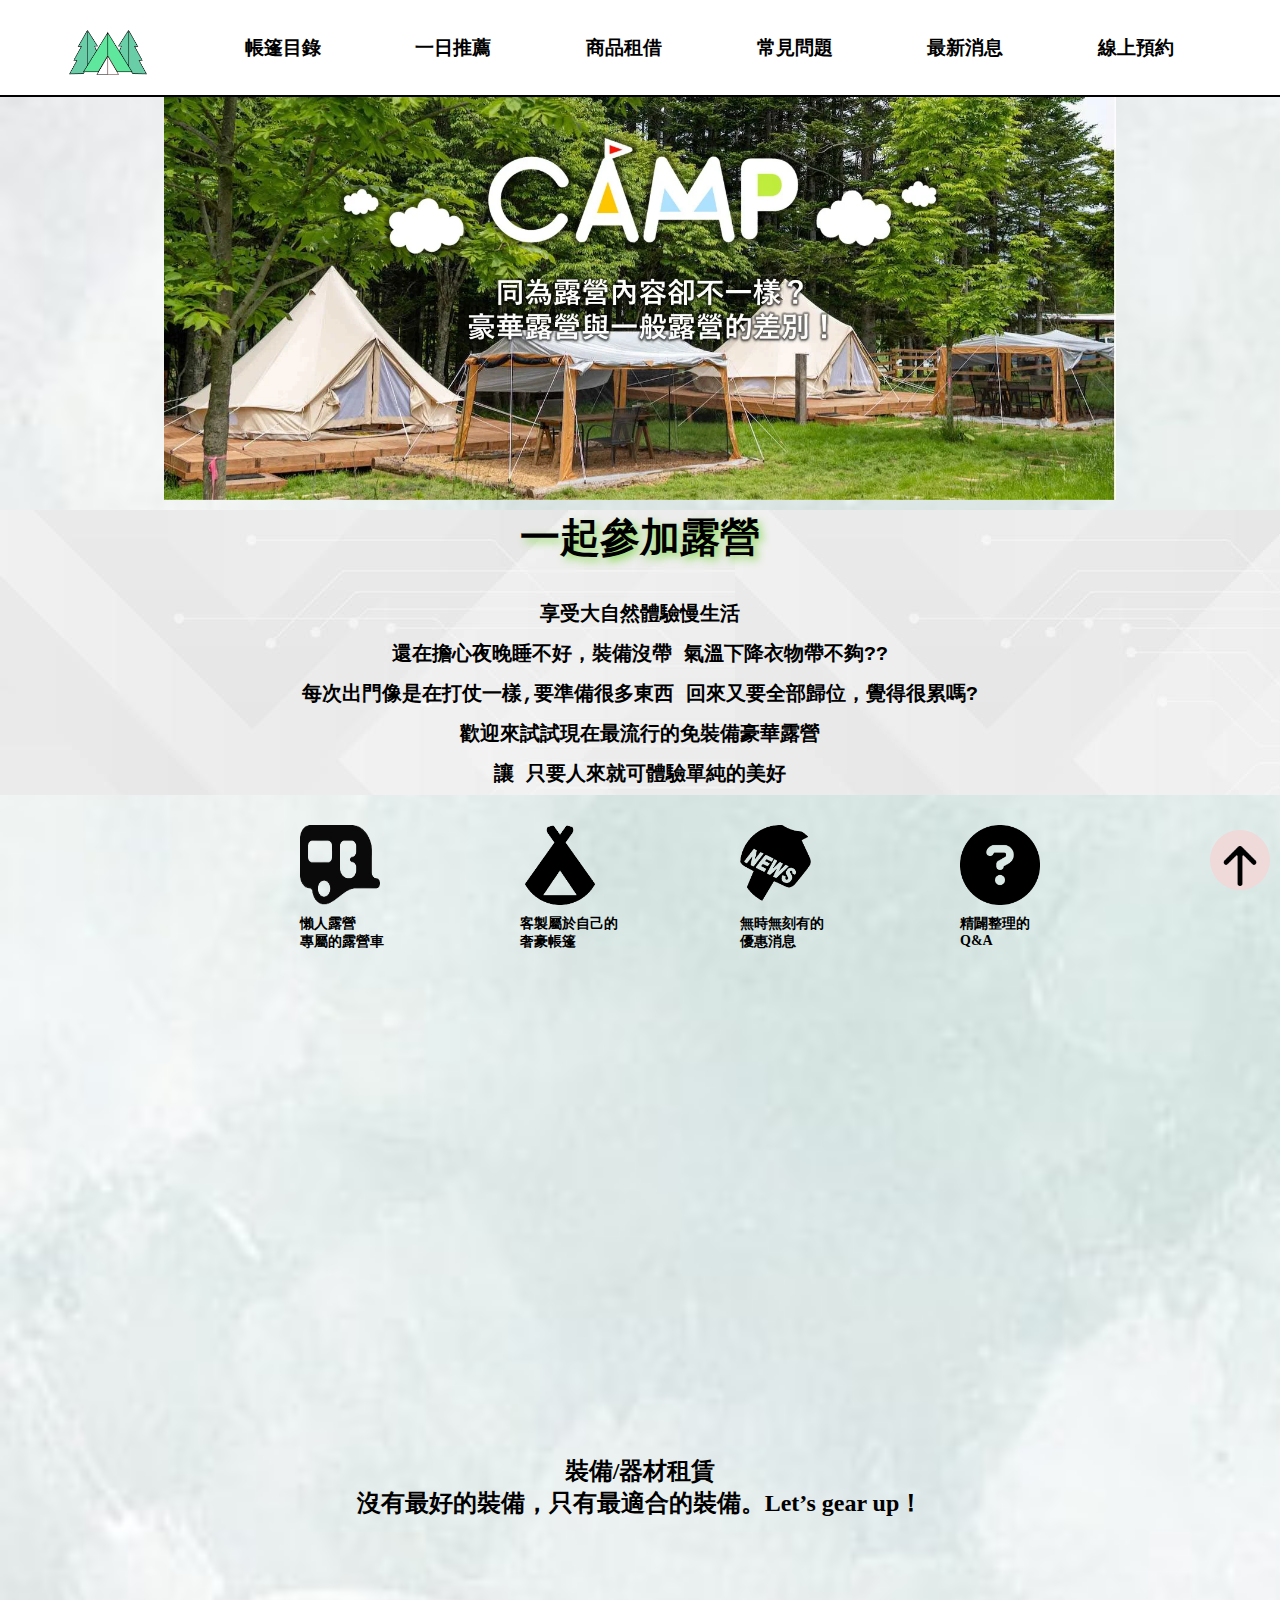
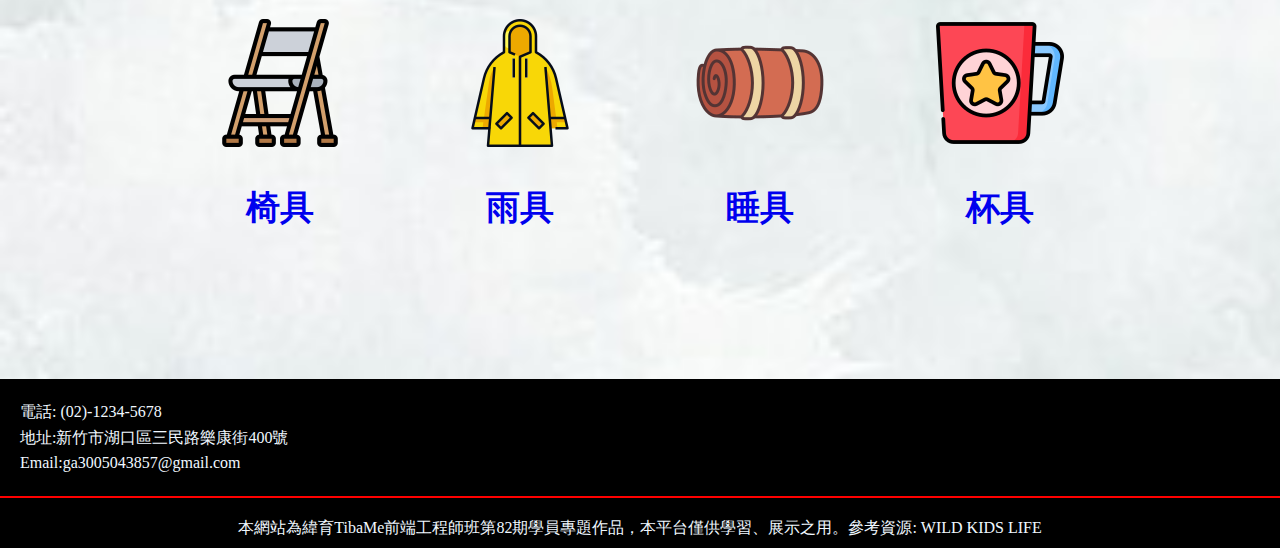
<file: index.html>
<!DOCTYPE html>
<html lang="en">
<head>
    <meta charset="UTF-8">
    <meta http-equiv="X-UA-Compatible" content="IE=edge">
    <meta name="viewport" content="width=device-width, initial-scale=1.0">
    <title>露營趣</title>
    <link href="https://unpkg.com/aos@2.3.1/dist/aos.css" rel="stylesheet">
    <link rel="stylesheet" href="css/index.css">
</head>
<body>
    <nav class="top">
        <a href="./index.html">
            <img src="./img/Index/Component 1.png" alt=""></a>
        <ul class="flex-nav">
            <li><a href="./page1.html">帳篷目錄</a></li>
            <li><a href="./recommend.html">一日推薦</a></li>
            <li><a href="./menu.html">商品租借</a></li>
            <li><a href="./qa.html">常見問題</a></li>
            <li><a href="./news.html">最新消息</a></li>
            <li><a href="./order.html">線上預約</a></li>
        </ul>
    </nav>

    <!-- main 中間內容  -->
    <main>
        <img class="banner_top" src="./img/Index/banner_2.jpg" alt="">
        <div class="info">
            <h3>一起參加露營</h3>
        <p>享受大自然體驗慢生活<br>
            還在擔心夜晚睡不好，裝備沒帶
            氣溫下降衣物帶不夠??<br>
            每次出門像是在打仗一樣,要準備很多東西
            回來又要全部歸位，覺得很累嗎?<br>
            歡迎來試試現在最流行的免裝備豪華露營<br>
            讓      只要人來就可體驗單純的美好 </p>
        </div>

        <!-- 四張icon的簡介 -->
        <div class="top_icon" >
            <ul>
                <li class="top_icon1"><img src="img/Index/Vector-removebg-preview.png" alt=""><p>懶人露營
                 <br> 專屬的露營車</p></li>
                <li class="top_icon2"><img src="./img/Index/campground-solid_1-removebg-preview.png" alt=""><p>客製屬於自己的<br>奢豪帳篷</p></li>
                <li class="top_icon3"><img src="./img/Index/img_504460_1-removebg-preview.png" alt=""><p>無時無刻有的<br>優惠消息</p> </li>
                <li class="top_icon4"><img src="img/Index/circle-question-solid_1-removebg-preview.png" alt=""><p>精闢整理的 <br>Q&A</p></li>
            </ul>
          </div>

          <!-- 三張縮放圖片 -->
             <div class="grow_bar">
                <div class="grow_bar_3" data-aos="flip-left" >
                    <div class="product_bar1" ><p>豪華帳棚</p></div>
                </div>
                <div class="grow_bar_3" data-aos="flip-left">
                    <div class="product_bar2" ><p>寵物綠營</p></div>
                </div>
                <div class="grow_bar_3" data-aos="flip-left">
                    <div class="product_bar3" ><p>平價帳棚</p></div>
                </div>
             </div>

             <!-- 租賃介紹 & 連結 -->
             <div class="introduce_h2"> 
             <h2>裝備/器材租賃 <br> 沒有最好的裝備，只有最適合的裝備。Let’s gear up！</h2>
             </div>
             <div class="introduce">
                <ul>
                    <li>
                        <a class="" href="./menu.html">
                            <img src="./img/Index/folding-chair.jpg.png" alt=""><p>椅具</p>
                        </a>
                    </li>
                    <li>
                        <a class="" href="./menu.html">
                            <img src="./img/Index/raincoat.jpg.png" alt=""><p> 雨具</p>
                        </a>
                    </li>
                    <li> 
                        <a class="" href="./menu.html">
                        <img src="./img/Index/sleeping-bag.jpg.png" alt=""> <p>睡具</p>
                    </a>
                </li>
                    <li>
                        <a class="" href="./menu.html">
                            <img src="./img/Index/mug.jpg.png" alt=""> <p>杯具</p>
                        </a>
                    </li>
                </ul>
            </div>

            <!-- 至頂專用的小圖 -->

            <a href="#">
                <div id="to-top">
                    <img src="./img/up-arrow.png" alt="">
                </div>
            </a>


            <!-- 最後的Footer -->

            <footer>
                <p>電話: (02)-1234-5678</p>
                <p>地址:新竹市湖口區三民路樂康街400號</p>
                <p>Email:ga3005043857@gmail.com</p>
            </footer>
            <div class="fin">
                <p> 本網站為緯育TibaMe前端工程師班第82期學員專題作品，本平台僅供學習、展示之用。參考資源: WILD KIDS LIFE</p>
            </div>
            
             
            
    </main>
    <script src="https://unpkg.com/aos@2.3.1/dist/aos.js"></script>
    <script>
         AOS.init();
        var zd = document.querySelector(".arrow");
        // 綁定點擊事件
            zd.addEventListener("click", function() {
        let time = setInterval(function() {
        let top = pageYOffset;
        let step = Math.ceil(top/50);
        window.scroll(0, top-step);
        if(top==0) {
            clearInterval(time);
        }
    }, 10)
})
    </script>
</body>
</html>
</file>
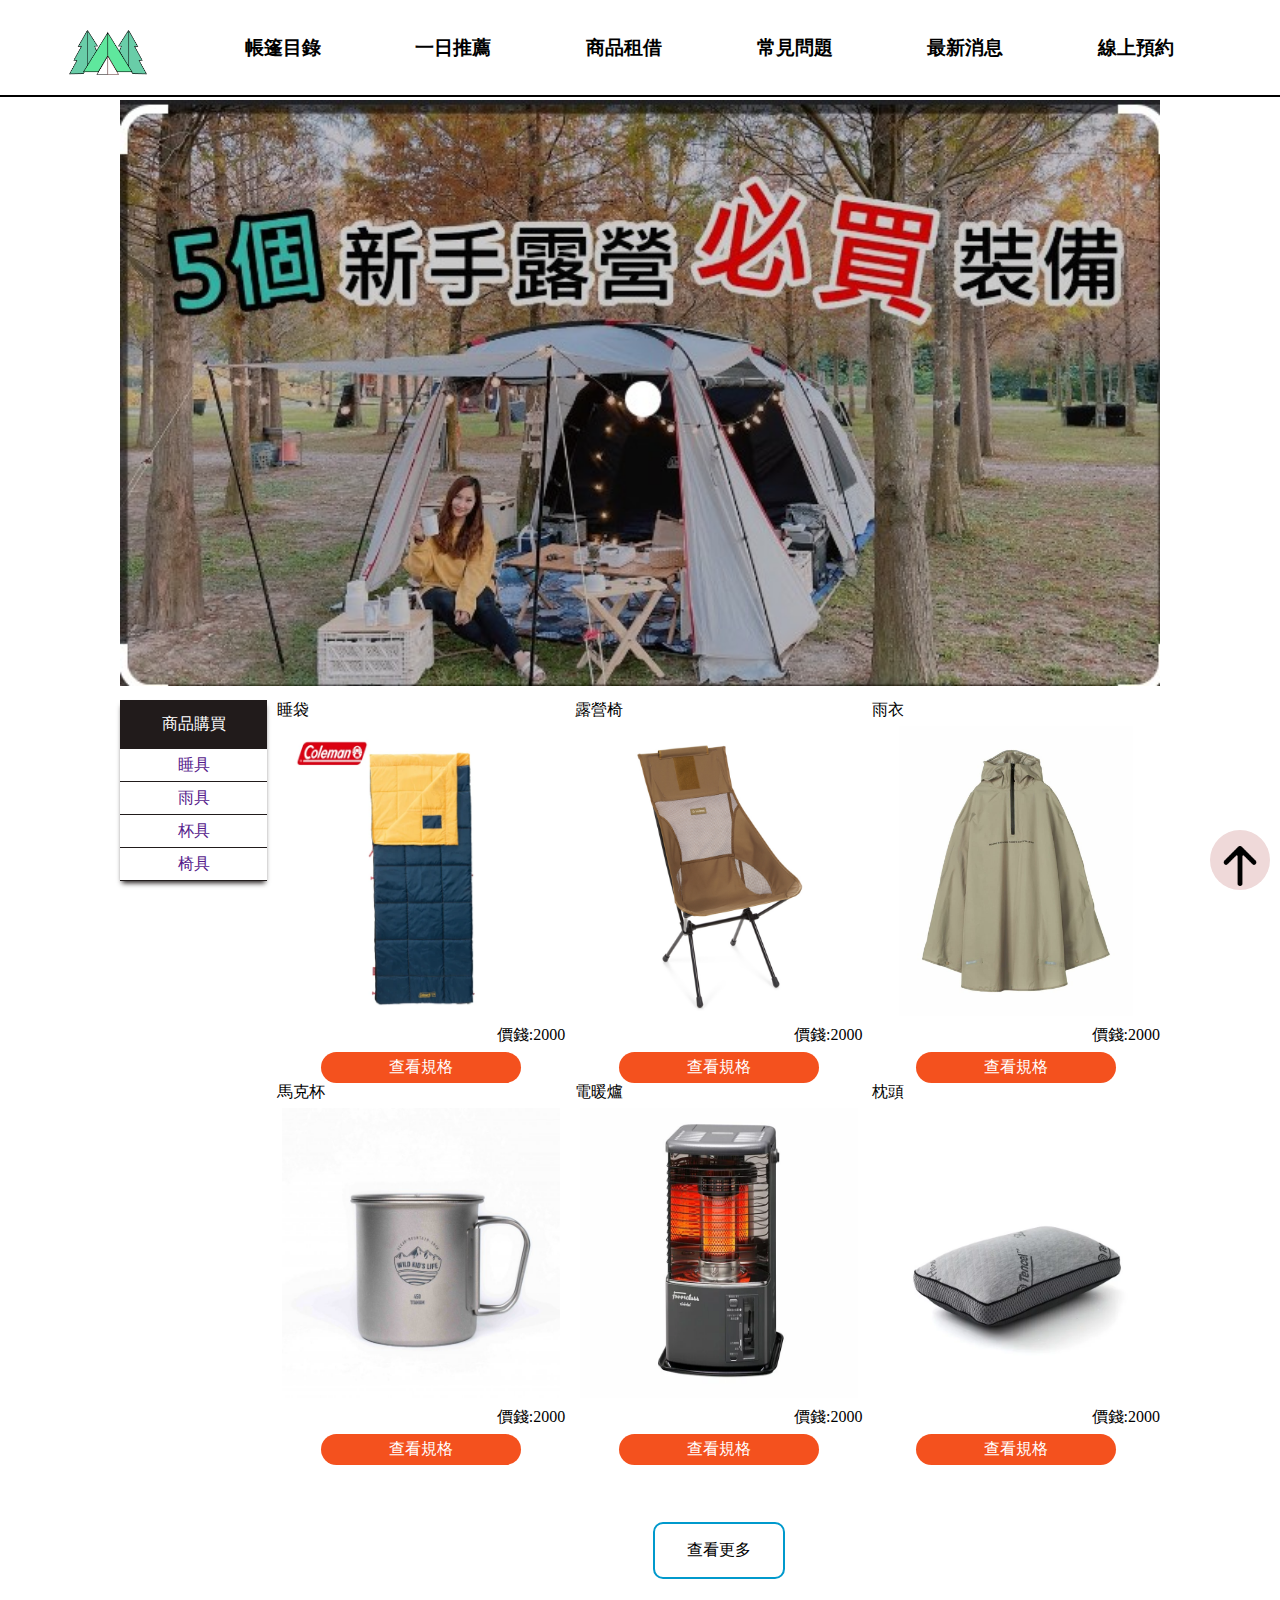
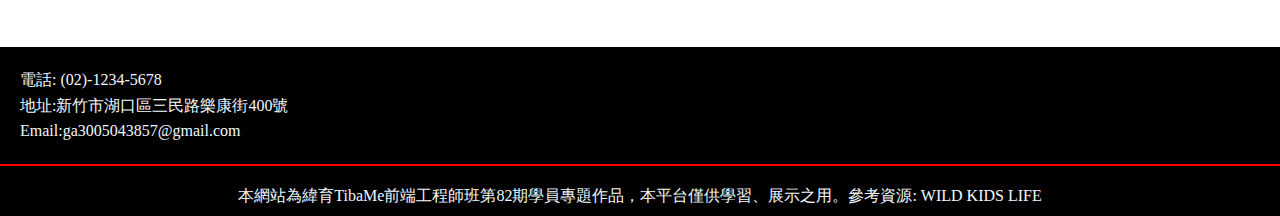
<file: menu.html>
<!DOCTYPE html>
<html>

<head>
    <meta charset="UTF-8">
    <meta http-equiv="X-UA-Compatible" content="IE=edge">
    <meta name="viewport" content="width=device-width, initial-scale=1.0">
    <link rel="stylesheet" href="stylesheet/menu.css">
</head>
<body>
    <nav class="top">
        <a href="./index.html">
            <img src="./img/Index/Component 1.png" alt=""></a>
        <ul class="flex-nav">
            <li><a href="./page1.html">帳篷目錄</a></li>
            <li><a href="./recommend.html">一日推薦</a></li>
            <li><a href="./menu.html">商品租借</a></li>
            <li><a href="./qa.html">常見問題</a></li>
            <li><a href="./news.html">最新消息</a></li>
            <li><a href="./order.html">線上預約</a></li>
        </ul>
    </nav>
    <div id="content-container">
        <img src="./img/banner.jpg" alt="" id="banner">
        <div id="content">
            <div id="sidebar">
                <ul>
                    <a href="">
                    <li>商品購買</li>
                    <li>睡具</li>
                    <li>雨具</li>
                    <li>杯具</li>
                    <li>椅具</li>
                </a>
                </ul>
            </div>
            <div id="main">
                <div id="products">
                    <div class="product">
                        <div class="product-name">睡袋</div>
                        <div class="spacing">
                            <img src="./img/four.jpg" alt="">
                        </div>
                        
                        <div class="price">價錢:2000</div>
                        <div><button>查看規格</button></div>
                    </div>
                    <div class="product">
                        <div class="product-name">露營椅</div>
                        <div class="spacing">
                            <img src="./img/20200818174534209_2.JPG" alt="">
                        </div>
                        
                        <div class="price">價錢:2000</div>
                        <div><button>查看規格</button></div>
                    </div>
                    <div class="product">
                        <div class="product-name">雨衣</div>
                        <div class="spacing"> <img src="./img/五.jpg" alt="">
                        </div>
                       
                        <div class="price">價錢:2000</div>
                        <div><button>查看規格</button></div>
                    </div>
                    <div class="product">
                        <div class="product-name">馬克杯</div>
                        <div class="spacing">
                            <img src="./img/1657529883.jpg" alt="">
                        </div>
                       
                        <div class="price">價錢:2000</div>
                        <div><button>查看規格</button></div>
                    </div>
                    <div class="product">
                        <div class="product-name">電暖爐</div>
                        <div class="spacing">
                            <img src="./img/seven.jpg" alt="">
                        </div>
                       
                        <div class="price price1">價錢:2000</div>
                        <div><button>查看規格</button></div>
                    </div>
                    <div class="product">
                        <div class="product-name">枕頭</div>
                        <div class="spacing">
                            <img src="./img/three.jpg" alt="">
                        </div>
                       
                        <div class="price">價錢:2000</div>
                        <div><button>查看規格</button></div>
                    </div>
                </div>
                <div id="more"> <button class="btn"> 查看更多</button></div>
            </div>
        </div>
        <a href="#">
            <div id="to-top">
                <img src="./img/up-arrow.png" alt="">
            </div>
        </a>
    </div>
    <footer>
        <p>電話: (02)-1234-5678</p>
        <p>地址:新竹市湖口區三民路樂康街400號</p>
        <p>Email:ga3005043857@gmail.com</p>
    </footer>
    <div class="fin">
        <p> 本網站為緯育TibaMe前端工程師班第82期學員專題作品，本平台僅供學習、展示之用。參考資源: WILD KIDS LIFE</p>
    </div>
</body>

</html>
</file>
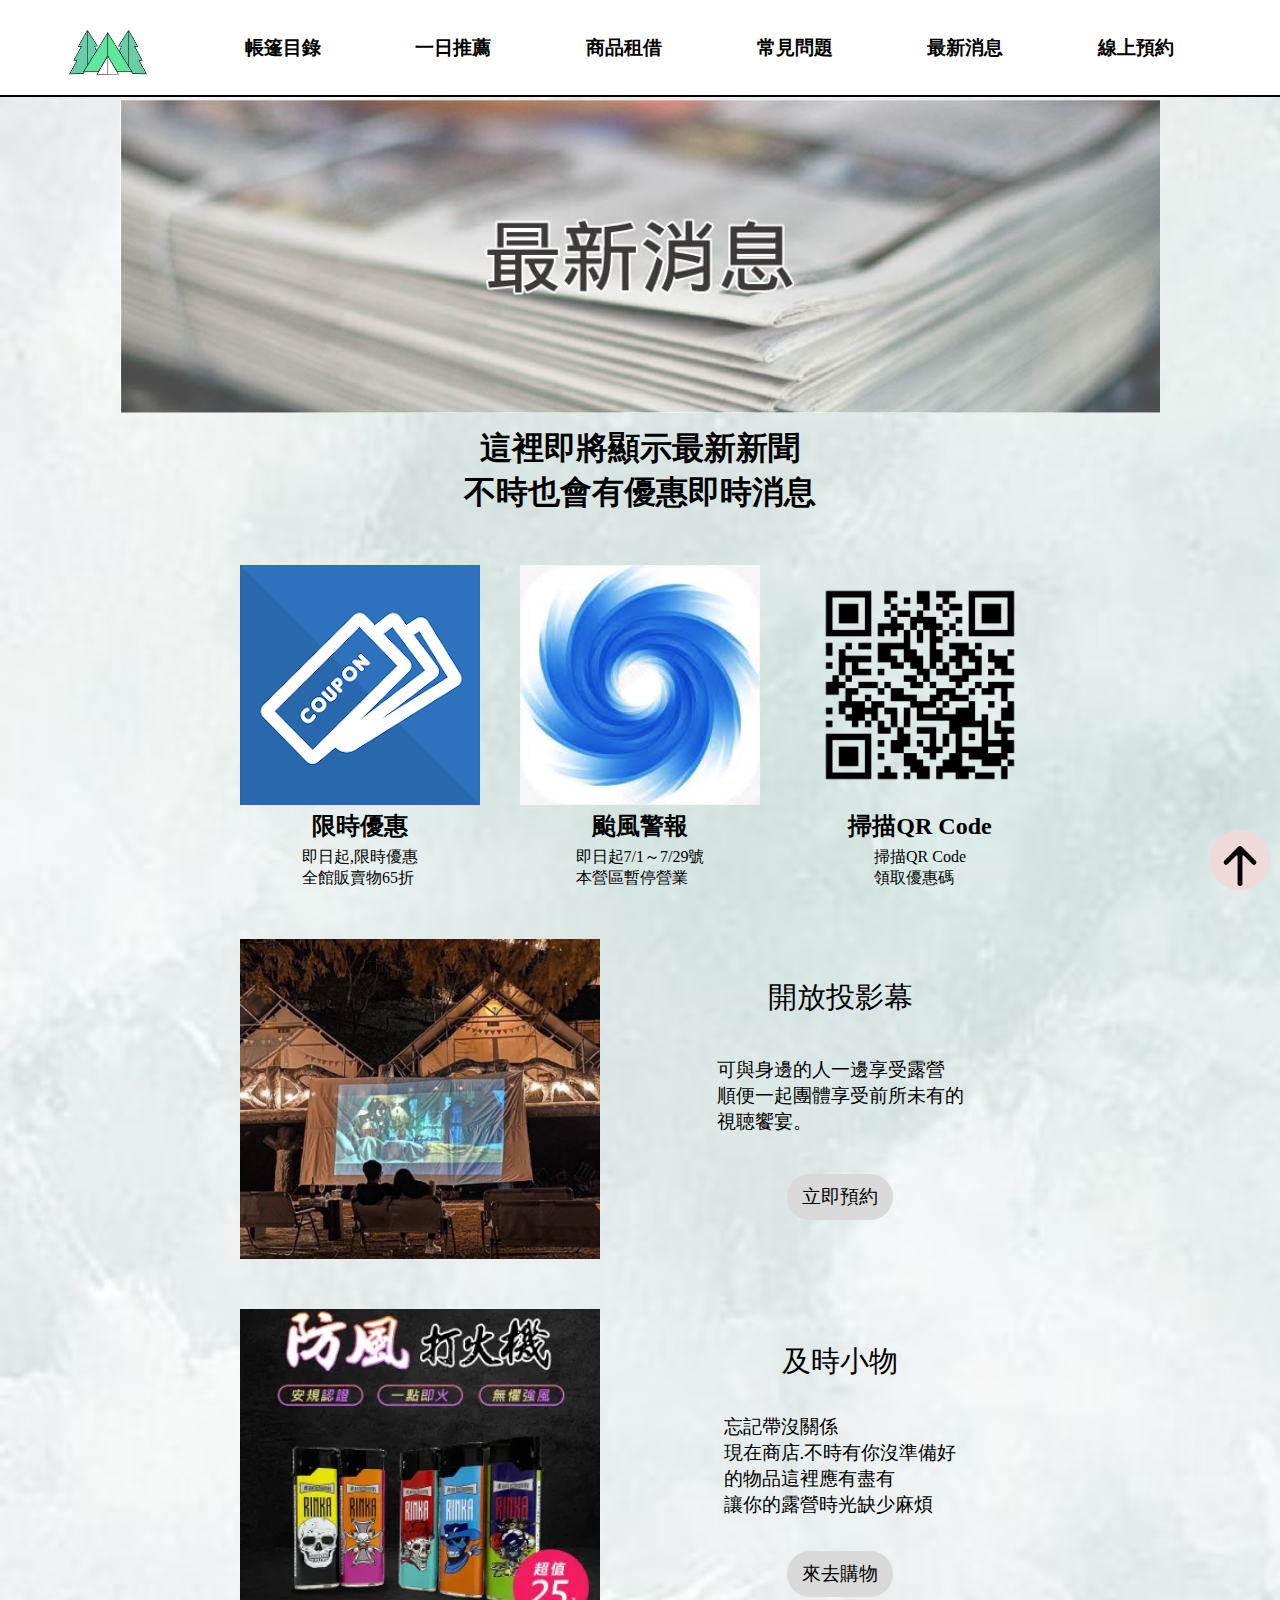
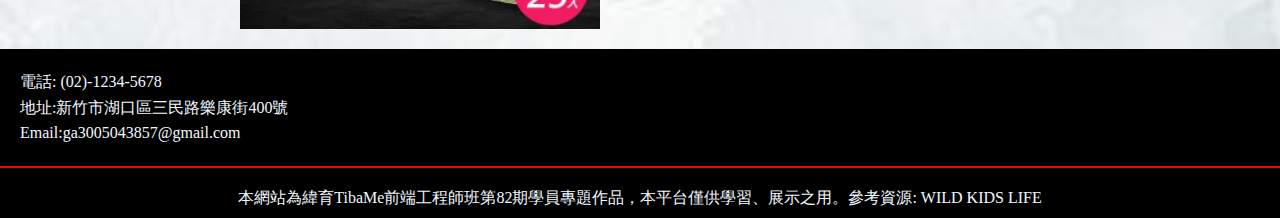
<file: news.html>
<!DOCTYPE html>
<html>

<head>
    <meta charset="UTF-8">
    <meta http-equiv="X-UA-Compatible" content="IE=edge">
    <meta name="viewport" content="width=device-width, initial-scale=1.0">
    <link rel="stylesheet" href="stylesheet/news.css">
</head>

<body>
    <nav class="top">
        <a href="./index.html">
            <img src="./img/Index/Component 1.png" alt=""></a>
        <ul class="flex-nav">
            <li><a href="./page1.html">帳篷目錄</a></li>
            <li><a href="./recommend.html">一日推薦</a></li>
            <li><a href="./menu.html">商品租借</a></li>
            <li><a href="./qa.html">常見問題</a></li>
            <li><a href="./news.html">最新消息</a></li>
            <li><a href="./order.html">線上預約</a></li>
        </ul>
    </nav>
    <div id="content-container">
        <img src="./img/wpicon_img_23850.jpg" alt="" id="banner">
        <div id="main-container">
            <h1 id="title">這裡即將顯示最新新聞<br>不時也會有優惠即時消息</h1>
            <div id="news-row">
                <div>
                    <img src="./img/unnamed.webp" alt="">
                    <div class="title">限時優惠</div>
                    <div class="content">
                        即日起,限時優惠<br>
                        全館販賣物65折
                    </div>
                </div>
                <div>
                    <img src="./img/images.jpg" alt="">
                    <div class="title">颱風警報</div>
                    <div class="content">
                        即日起7/1～7/29號<br>
                        本營區暫停營業
                    </div>
                </div>
                <div>
                    <img src="./img/Qr_code_wiktionary_link.svg.png" alt="">
                    <div class="title">掃描QR Code</div>
                    <div class="content">
                        掃描QR Code<br>
                        領取優惠碼
                    </div>
                </div>
            </div>
            <div class="news-block">
                <img src="./img/sixed.jpg" alt="">
                <div>
                    <div class="title">開放投影幕</div>
                    <div class="content">
                        可與身邊的人一邊享受露營<br>
                        順便一起團體享受前所未有的<br>
                        視聴饗宴。
                    </div>
                    <div class="button">立即預約</div>
                </div>
            </div>
            <div class="news-block">
                <img src="./img/six.jpg" alt="">
                <div>
                    <div class="title">及時小物</div>
                    <div class="content">
                        忘記帶沒關係<br>
                        現在商店.不時有你沒準備好<br>
                        的物品這裡應有盡有<br>
                        讓你的露營時光缺少麻煩
                    </div>
                    <div class="button">來去購物</div>
                </div>
            </div>
        </div>
    </div>
    <a href="#">
        <div id="to-top">
            <img src="./img/up-arrow.png" alt="">
        </div>
        <a href="#">
            <div id="to-top">
                <img src="./img/up-arrow.png" alt="">
            </div>
        </a>
    <footer>
        <p>電話: (02)-1234-5678</p>
        <p>地址:新竹市湖口區三民路樂康街400號</p>
        <p>Email:ga3005043857@gmail.com</p>
    </footer>
    <div class="fin">
        <p> 本網站為緯育TibaMe前端工程師班第82期學員專題作品，本平台僅供學習、展示之用。參考資源: WILD KIDS LIFE</p>
    </div>

     <script>
         AOS.init();
        var zd = document.querySelector(".arrow");
        // 綁定點擊事件
            zd.addEventListener("click", function() {
        let time = setInterval(function() {
        let top = pageYOffset;
        let step = Math.ceil(top/50);
        window.scroll(0, top-step);
        if(top==0) {
            clearInterval(time);
        }
    }, 10)
})
    </script>
</body>
</file>
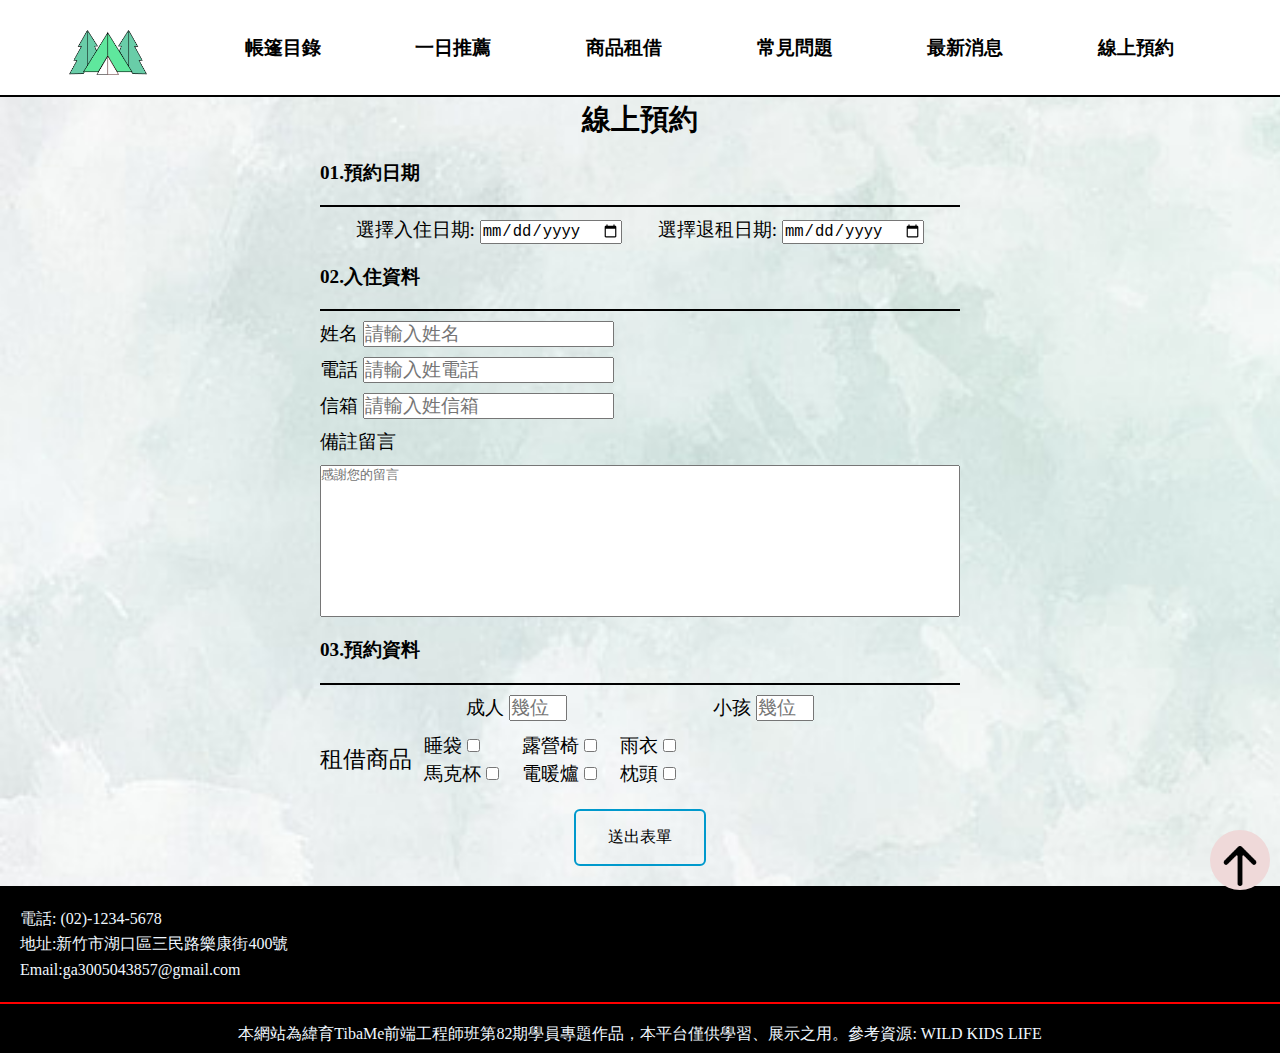
<file: order.html>
<!DOCTYPE html>
<html>

<head>
    <meta charset="UTF-8">
    <meta http-equiv="X-UA-Compatible" content="IE=edge">
    <meta name="viewport" content="width=device-width, initial-scale=1.0">
    <link rel="stylesheet" href="stylesheet/order.css">
</head>

<body>
    <nav class="top">
        <a href="./index.html">
            <img src="./img/Index/Component 1.png" alt=""></a>
        <ul class="flex-nav">
            <li><a href="./page1.html">帳篷目錄</a></li>
            <li><a href="./recommend.html">一日推薦</a></li>
            <li><a href="./menu.html">商品租借</a></li>
            <li><a href="./qa.html">常見問題</a></li>
            <li><a href="./news.html">最新消息</a></li>
            <li><a href="./order.html">線上預約</a></li>
        </ul>
    </nav>
    <div id="container">
        <h2>線上預約</h2>
        <div class="title">01.預約日期</div>
        <hr>
        <div id="date">
            <div>選擇入住日期: <input type="date"></div>
            <div>選擇退租日期: <input type="date"></div>
        </div>
        <div class="title">02.入住資料</div>
        <hr>
        <div>姓名 <input type="text" placeholder="請輸入姓名"></div>
        <div>電話 <input type="text"placeholder="請輸入姓電話"></div>
        <div>信箱 <input type="text" placeholder="請輸入姓信箱"></div>
        <div>備註留言</div>
        <textarea cols="30" rows="10" placeholder="感謝您的留言"></textarea>
        <div class="title">03.預約資料</div>
        <hr>
        <div id="people">
            <div>成人 <input type="number" placeholder="幾位"></div>
            <div>小孩 <input type="number"placeholder="幾位"></div>
        </div>
        <div id="rent">
            <div>租借商品</div>

            <table>
                <tr>
                    <td>睡袋 <input type="checkbox"></td>
                    <td>露營椅 <input type="checkbox"></td>
                    <td>雨衣 <input type="checkbox"></td>
                </tr>
                <tr>
                    <td>馬克杯 <input type="checkbox"></td>
                    <td>電暖爐 <input type="checkbox"></td>
                    <td>枕頭 <input type="checkbox"></td>
                </tr>
            </table>
        </div>
    </div>
        <div class="btn">
            <button>送出表單</button>
        </div>


    <a href="#">
        <div id="to-top">
            <img src="./img/up-arrow.png" alt="">
        </div>
    </a>
    <footer>
        <p>電話: (02)-1234-5678</p>
        <p>地址:新竹市湖口區三民路樂康街400號</p>
        <p>Email:ga3005043857@gmail.com</p>
    </footer>
    <div class="fin">
        <p> 本網站為緯育TibaMe前端工程師班第82期學員專題作品，本平台僅供學習、展示之用。參考資源: WILD KIDS LIFE</p>
    </div>
</body>

</html>
</file>
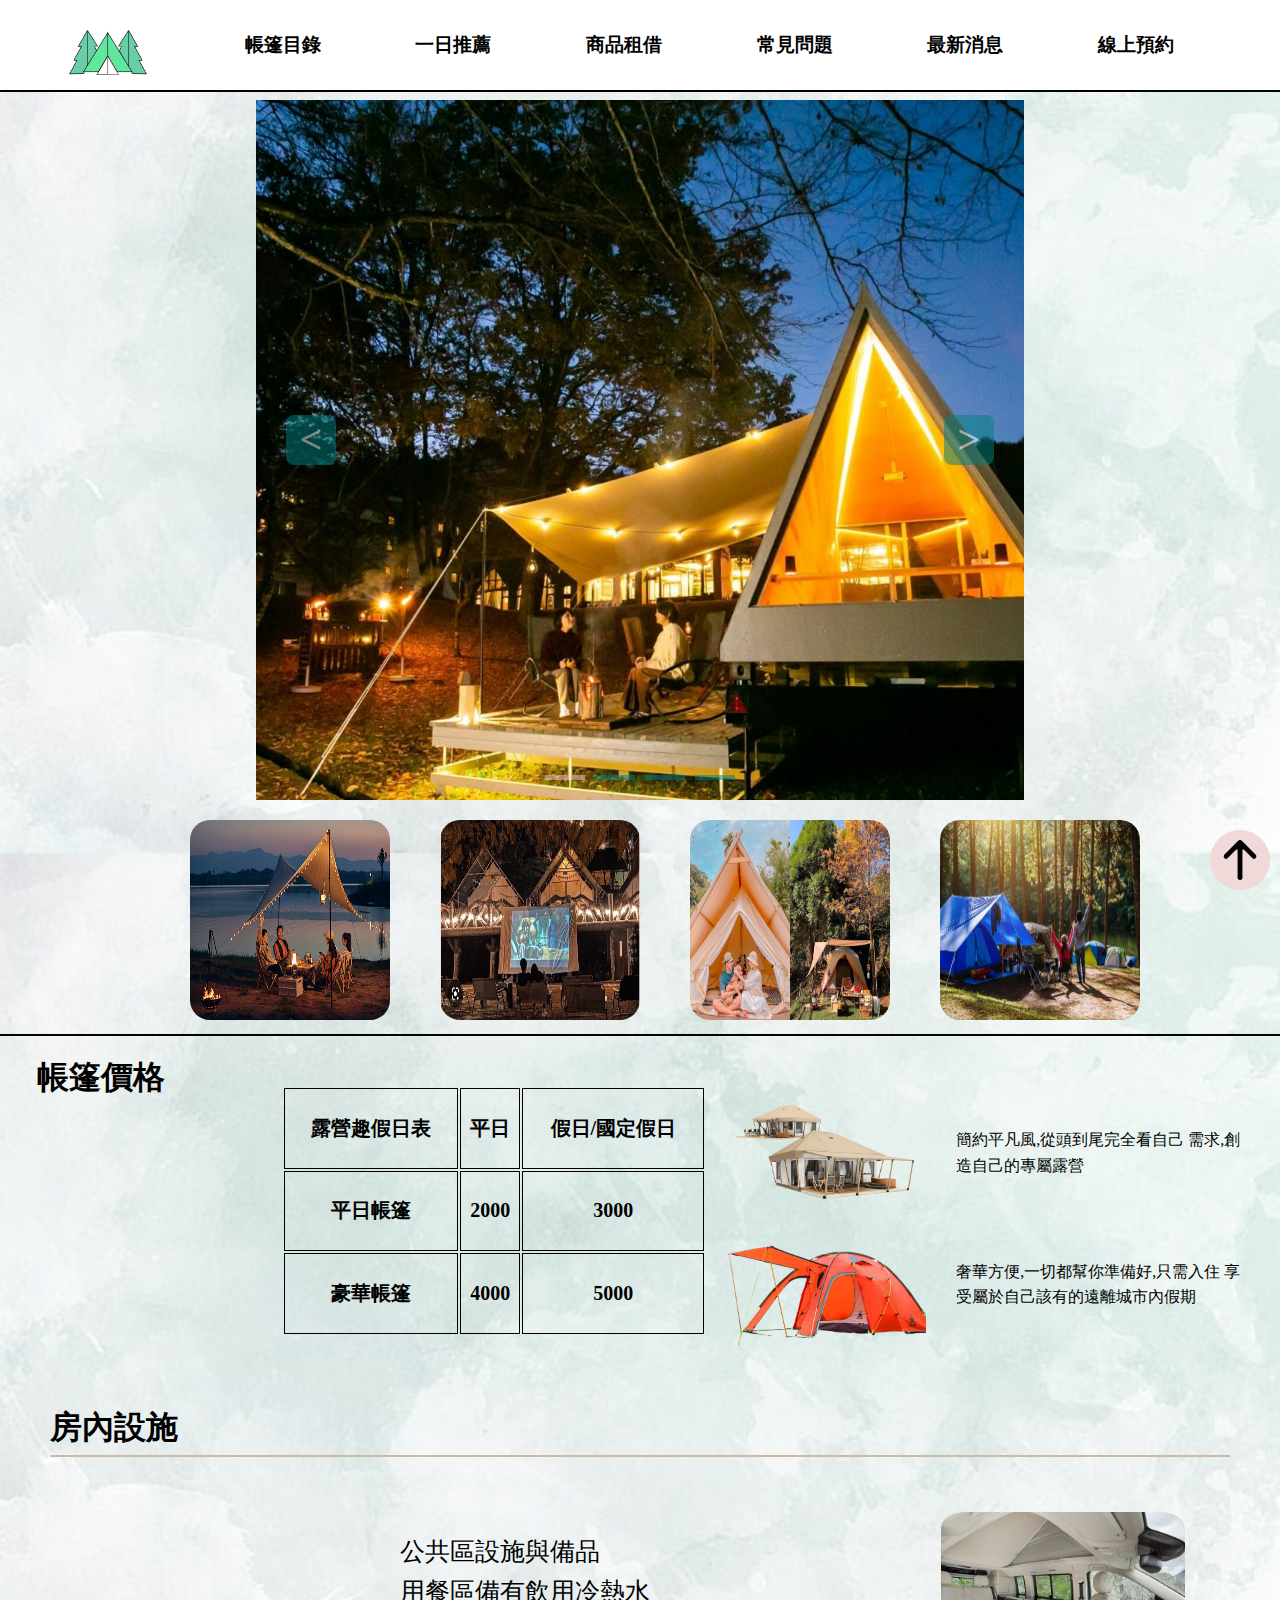
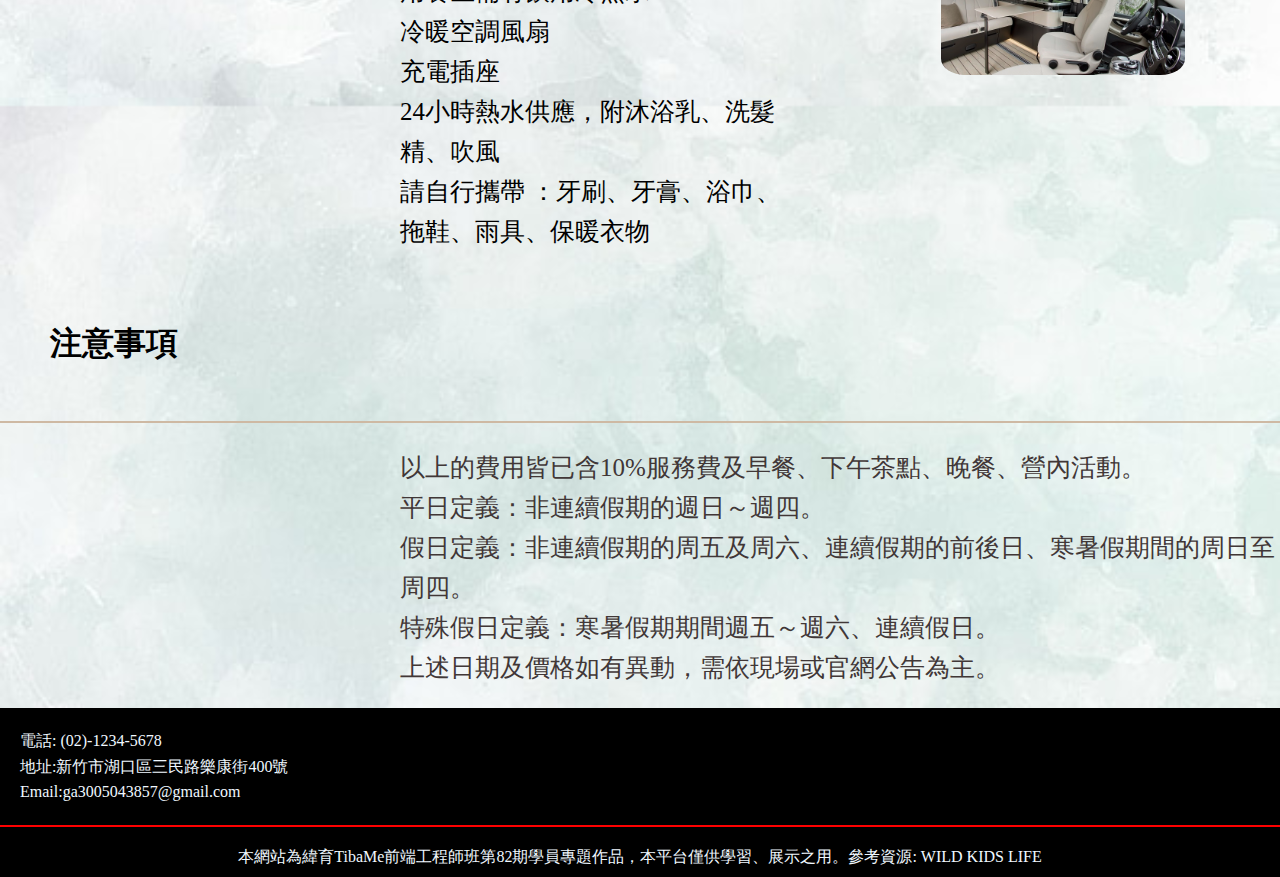
<file: page1.html>
<html lang="en">
    <head>
        <meta charset="UTF-8">
        <meta http-equiv="X-UA-Compatible" content="IE=edge">
        <meta name="viewport" content="width=device-width, initial-scale=1.0">
        <title>露營趣</title>
        <link href="https://unpkg.com/aos@2.3.1/dist/aos.css" rel="stylesheet">
        <link rel="stylesheet" href="./css/page1.css">
    </head>
    <body>
        <nav class="top">
            <a href="./index.html">
                <img src="./img/Index/Component 1.png" alt=""></a>
            <ul class="flex-nav">
                <li><a href="./page1.html">帳篷目錄</a></li>
                <li><a href="./recommend.html">一日推薦</a></li>
                <li><a href="./menu.html">商品租借</a></li>
                <li><a href="./qa.html">常見問題</a></li>
                <li><a href="./news.html">最新消息</a></li>
                <li><a href="./order.html">線上預約</a></li>
            </ul>
        </nav>
        <main>
            <!-- <div class="banner">   
                <img src="/img/Index/botton_4.jpg" alt="">
            </div> -->
            <div class="carousel">
                <div class="container"></div>
                <div class="shift">
                    <div class="btn left">&lt;</div>
                    <div class="btn right">&gt;</div>
                </div>
                <div class="bottom"></div>
            </div>
            <!-- banner 下面四張的輪播圖 -->
            <div class="banner1" >
                <ul class="banner1_four">
                    <li><img src="./img/banner1.jpg" alt=""></li>
                    <li><img src="./img/page_2/sixed.jpg" alt=""></li>
                    <li><img src="./img/banner3.jpg" alt=""></li>
                    <li><img src="./img/banner2.jpg" alt=""></li>
                </ul>
            </div>
    
            <div class="center">
                <h1 >帳篷價格</h1>
                <div class="center_line"></div>
                <table>
                    <tr>
                        <th>露營趣假日表</th>
                        <th>平日</th>
                        <th>假日/國定假日</th>
                    </tr>
                    <tr>
                        <th>平日帳篷</th>
                        <th>2000</th>
                        <th>3000</th>
                    </tr>
                    <tr>
                        <th>豪華帳篷</th>
                        <th>4000</th>
                        <th>5000</th>
                    </tr>
                </table>
                <ul>
                    <li> <img src="./img/豪華-removebg-preview.png" alt=""><p>簡約平凡風,從頭到尾完全看自己
                        需求,創造自己的專屬露營</p> </li>
                    <li>  <img src="./img/page_2/一般-removebg-preview (2).png  " alt=""><p>奢華方便,一切都幫你準備好,只需入住
                        享受屬於自己該有的遠離城市內假期</p> </li>
                </ul>
            </div>
            <!-- 房內設施 -->
            <div class="room_h1">
                <h1>房內設施</h1>
                <div class="room_line" ></div>
            </div>
                    
            <div class="room">
                <ul>
                    <li>公共區設施與備品</li>
                    <li>用餐區備有飲用冷熱水</li>
                    <li>冷暖空調風扇</li>
                    <li>充電插座</li>
                    <li>24小時熱水供應，附沐浴乳、洗髮精、吹風</li>
                    <li>請自行攜帶 ：牙刷、牙膏、浴巾、拖鞋、雨具、保暖衣物</li>
                </ul>
                    <div class="room_img"><img src="./img/Index/botton_3.jpg" alt=""></div>
            </div>
            <h1 class="room_h1">注意事項</h1>
            <div class="room_line" ></div>
            <div class="room">
                <ul class="inroom_ul"  >
                    <li class="inroom_li">以上的費用皆已含10%服務費及早餐、下午茶點、晚餐、營內活動。</li>
                    <li class="inroom_li">平日定義：非連續假期的週日～週四。</li>
                    <li class="inroom_li">假日定義：非連續假期的周五及周六、連續假期的前後日、寒暑假期間的周日至周四。</li>
                    <li class="inroom_li">特殊假日定義：寒暑假期期間週五～週六、連續假日。</li>
                    <li class="inroom_li">上述日期及價格如有異動，需依現場或官網公告為主。</li>
                   
                </ul>
            </div>
        </main>

        <a href="#">
            <div id="to-top">
                <img src="./img/up-arrow.png" alt="">
            </div>
        </a>

    
        <footer>
            <p>電話: (02)-1234-5678</p>
            <p>地址:新竹市湖口區三民路樂康街400號</p>
            <p>Email:ga3005043857@gmail.com</p>
        </footer>
        <div class="fin">
            <p> 本網站為緯育TibaMe前端工程師班第82期學員專題作品，本平台僅供學習、展示之用。參考資源: WILD KIDS LIFE</p>
        </div>
        <script>
    const model = {
        images: [
            "./img/ca98d676d1e0cdc2ab727b7016944a852_35553593_210210.jpg",
            "./img/page_2/sixed.jpg",
            "./img/page_2/banner3.jpg",
            "./img/page_2/banner2.jpg",
        ],
        // 循环播放
        timerID: null,
        // 当前显示的图片序号
        _index: 0,
        get imageAmount() {
            // 图片的数量
            return this.images.length
        },
        set index(value) {
            if (value < 0) {
                this._index = this.imageAmount - 1
            } else if (value >= this.imageAmount) {
                this._index = 0
            } else {
                this._index = value
            }

            view.render()
        },
        get index() {
            return this._index
        },
    }

    function resetWrapper(func) {
        // 装饰器，每次重置自动滚动
        return function (...args) {
            if (model.timerID) {
                clearInterval(model.timerID)
            }
            model.timerID = controller.run()

            return func(...args)
        }
    }
    const controller = {
        init() {
            // 自动滚动
            model.timerID = this.run()

            document.querySelector(".carousel .left").onclick = this.leftShift
            document.querySelector(".carousel .right").onclick = this.rightShift
        },
        leftShift: resetWrapper(() => {
            model.index -= 1
        }),
        rightShift: resetWrapper(() => {
            model.index += 1
        }),
        setIndex: resetWrapper((idx) => {
            model.index = idx
        }),
        run() {
            return setInterval(() => {
                model.index++
            }, 3000)
        },
    }

    const view = {
        init() {
            // 添加图片
            const container = document.querySelector(".carousel .container")
            for (let url of model.images) {
                const image = document.createElement("img")
                image.src = url

                container.append(image)
            }

            this.render()
        },
        render: function () {
            carousel = document.querySelector(".carousel")

            carousel.querySelector(".container").style.left = `${
                model.index * carousel.clientWidth * -1
            }px`

            const bottom = carousel.querySelector(".bottom")

            // 重置底部按钮
            bottom.innerHTML = ""
            for (let i = 0; i < model.imageAmount; i++) {
                // 创建底部指示器
                const indicator = document.createElement("div")
                indicator.classList.add("indicator")

                if (i === model.index) {
                    // 当前图片指示器
                    indicator.classList.add("activate")
                }

                indicator.onclick = () => controller.setIndex(i)

                bottom.append(indicator)
            }
        },
    }

    controller.init()
    view.init()
        </script>
        <!-- 滑動 -->
         <script src="https://unpkg.com/aos@2.3.1/dist/aos.js"></script>
         <script>
              AOS.init();
             var zd = document.querySelector(".arrow");
             // 綁定點擊事件
                 zd.addEventListener("click", function() {
             let time = setInterval(function() {
             let top = pageYOffset;
             let step = Math.ceil(top/50);
             window.scroll(0, top-step);
             if(top==0) {
                 clearInterval(time);
             }
         }, 10)
     })
         </script>
    </body>
    </html>
</file>
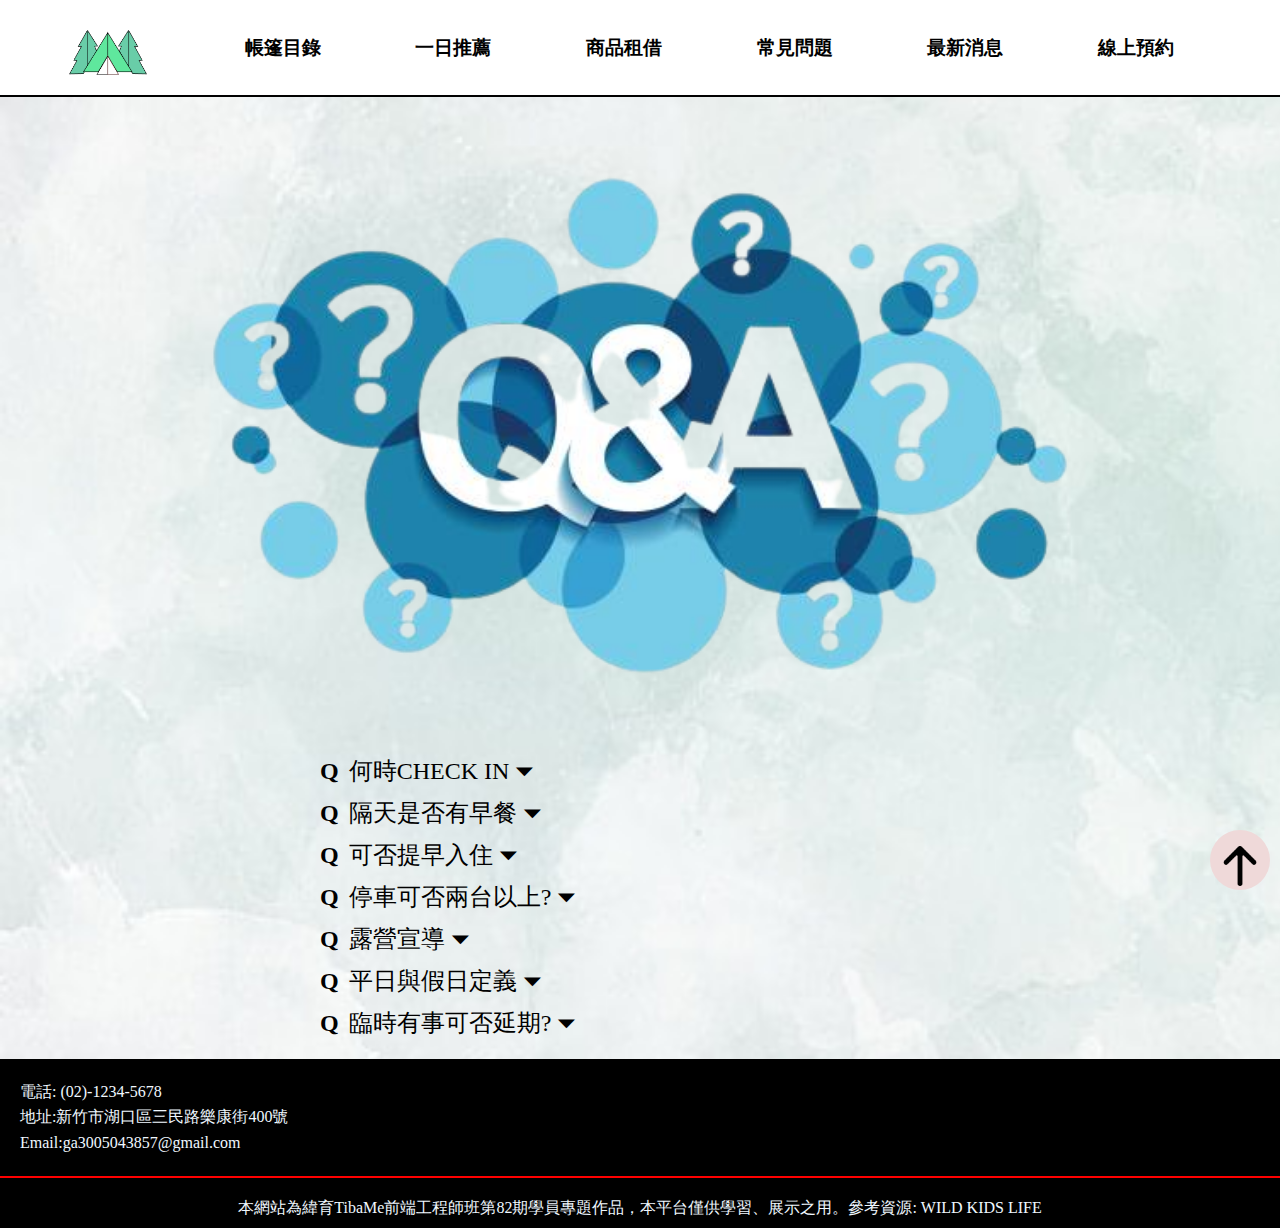
<file: qa.html>
<!DOCTYPE html>
<html>

<head>
    <meta charset="UTF-8">
    <meta http-equiv="X-UA-Compatible" content="IE=edge">
    <meta name="viewport" content="width=device-width, initial-scale=1.0">
    <link rel="stylesheet" href="stylesheet/qa.css">
</head>

<body>
    <nav class="top">
        <a href="/index.html">
            <img src="./img/Index/Component 1.png" alt=""></a>
        <ul class="flex-nav">
            <li><a href="./page1.html">帳篷目錄</a></li>
            <li><a href="./recommend.html">一日推薦</a></li>
            <li><a href="./menu.html">商品租借</a></li>
            <li><a href="./qa.html">常見問題</a></li>
            <li><a href="./news.html">最新消息</a></li>
            <li><a href="./order.html">線上預約</a></li>
        </ul>
    </nav>
    <div id="content-container">
        <img src="./img/istockphoto-1357394932-612x612-removebg-preview (2).png" alt="" id="banner">
    </div>
    <div id="qa-container">
        <label class="question">
            <input type="checkbox">
            <div class="q-content"><span>Q</span><span>何時CHECK IN <span class="down-arrow">&#9207;</span></span></div>
            <div class="a-content"><span>A</span><span>當日預約的下午2:00&lt;即可入住</span></div>
        </label>
        <label class="question">
            <input type="checkbox">
            <div class="q-content"><span>Q</span><span>隔天是否有早餐 <span class="down-arrow">&#9207;</span></span></div>
            <div class="a-content"><span>A</span><span>無，早餐自行準備園區為提供</span></div>
        </label>
        <label class="question">
            <input type="checkbox">
            <div class="q-content"><span>Q</span><span>可否提早入住 <span class="down-arrow">&#9207;</span></span></div>
            <div class="a-content"><span>A</span><span>不行，因入住前都是上一位房客留下的清潔時間</span></div>
        </label>
        <label class="question">
            <input type="checkbox">
            <div class="q-content"><span>Q</span><span>停車可否兩台以上? <span class="down-arrow">&#9207;</span></span></div>
            <div class="a-content"><span>A</span><span>可以，租借一個板篷位可以停台車</span></div>
        </label>
        <label class="question">
            <input type="checkbox">
            <div class="q-content"><span>Q</span><span>露營宣導 <span class="down-arrow">&#9207;</span></span></div>
            <div class="a-content"><span>A</span><span>入營時間，禁吃檳榔 禁抽菸 禁吸毒不良物品<br>
                    晚上10點後 禁大聲喧嘩，不打擾其他用戶休息<br>
                    謝謝您的配合</span></div>
        </label>
        <label class="question">
            <input type="checkbox">
            <div class="q-content"><span>Q</span><span>平日與假日定義 <span class="down-arrow">&#9207;</span></span></div>
            <div class="a-content"><span>A</span><span>禮拜日~禮拜四皆是平日，其餘都是假日<br>
                ((包括國定假日以及年假))</span></div>
        </label>
        <label class="question">
            <input type="checkbox">
            <div class="q-content"><span>Q</span><span>臨時有事可否延期? <span class="down-arrow">&#9207;</span></span></div>
            <div class="a-content"><span>A</span><span>入住露營前三天，皆可提前告知，在與雙方溝通改期</span></div>
        </label>
    </div>

    <a href="#">
        <div id="to-top">
            <img src="./img/up-arrow.png" alt="">
        </div>
    </a>
    <footer>
        <p>電話: (02)-1234-5678</p>
        <p>地址:新竹市湖口區三民路樂康街400號</p>
        <p>Email:ga3005043857@gmail.com</p>
    </footer>
    <div class="fin">
        <p> 本網站為緯育TibaMe前端工程師班第82期學員專題作品，本平台僅供學習、展示之用。參考資源: WILD KIDS LIFE</p>
    </div>
</body>

</html>
</file>
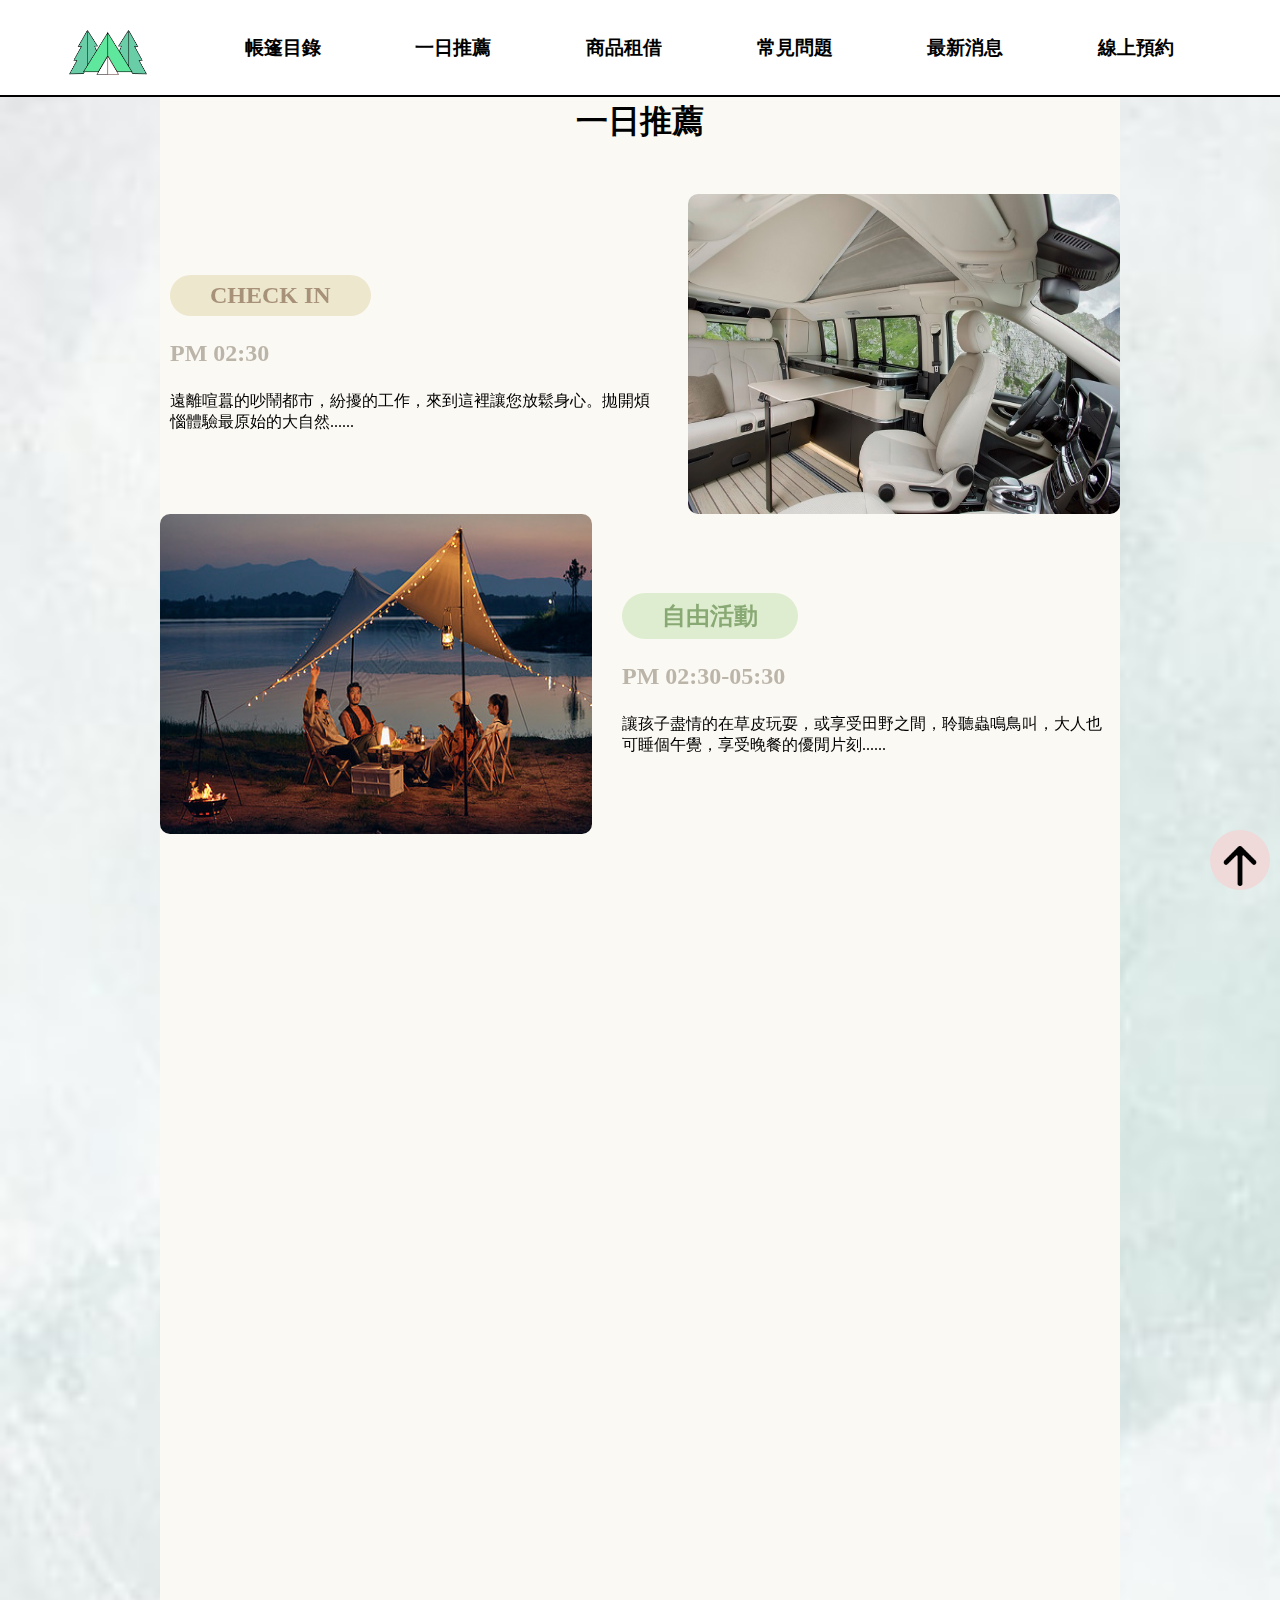
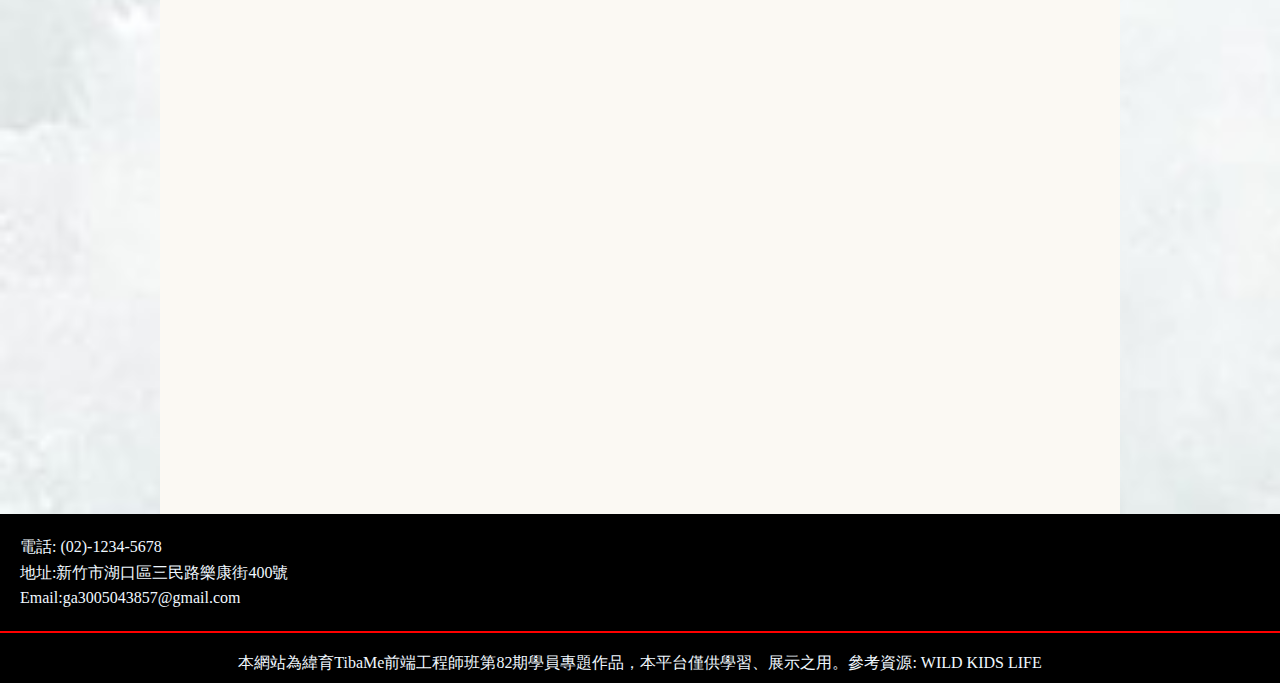
<file: recommend.html>
<!DOCTYPE html>
<html>

<head>
    <meta charset="UTF-8">
    <meta http-equiv="X-UA-Compatible" content="IE=edge">
    <meta name="viewport" content="width=device-width, initial-scale=1.0">
    <link rel="stylesheet" href="stylesheet/recommend.css">
    <link href="https://unpkg.com/aos@2.3.1/dist/aos.css" rel="stylesheet">
    <script src="https://unpkg.com/aos@2.3.1/dist/aos.js"></script>
</head>

<body>  
    <nav class="top">
        <a href="./index.html">
            <img src="./img/Index/Component 1.png" alt=""></a>
        <ul class="flex-nav">
            <li><a href="./page1.html">帳篷目錄</a></li>
            <li><a href="./recommend.html">一日推薦</a></li>
            <li><a href="./menu.html">商品租借</a></li>
            <li><a href="./qa.html">常見問題</a></li>
            <li><a href="./news.html">最新消息</a></li>
            <li><a href="./order.html">線上預約</a></li>
        </ul>
    </nav>
    <div id="container">
        <h1 class="h1_top">一日推薦</h1>
        <div data-aos="fade-right"
        data-aos-offset="500"
        data-aos-easing="ease-in-sine">
            <img src="./img/botton_3.jpg" alt="">
            <div >
                <span class="title">CHECK IN</span>
                <div class="time">PM 02:30</div>
                <div>遠離喧囂的吵鬧都市，紛擾的工作，來到這裡讓您放鬆身心。拋開煩惱體驗最原始的大自然......</div>
            </div>
        </div>

        
            <div data-aos="fade-left"
                data-aos-anchor="#example-anchor"
                data-aos-offset="500"
                data-aos-duration="500">

            <img src="./img/banner1.jpg" alt="">
            <div>
                <span class="title">自由活動</span>
                <div class="time">PM 02:30-05:30</div>
                <div>讓孩子盡情的在草皮玩耍，或享受田野之間，聆聽蟲鳴鳥叫，大人也可睡個午覺，享受晚餐的優閒片刻......</div>
            </div>
        </div>
        
        <div data-aos="fade-right"
            data-aos-offset="300"
            data-aos-easing="ease-in-sine">
            
            <img src="./img/4.jpg" alt="">
            <div>
                <span class="title">享用晚餐</span>
                <div class="time">PM 05:30-07:30</div>
                <div>玩了一天，一定飢腸轆轆，晚餐提供您想用獨家豪華料理，結合東西方美食與視覺的饗宴......</div>
            </div>
        </div>

        <div data-aos="fade-right"
        data-aos-offset="300"
        data-aos-easing="ease-in-sine">
            <img src="./img/eight.jpg" alt="">
            <div>
                <span class="title">營火派對</span>
                <div class="time">PM 05:30-09:30</div>
                <div>享用完晚餐，可攜帶大小孩和我們營區夥伴一起參與同樂活動，圍著營火唱歌跳舞或者自由探索夜遊......</div>
            </div>
        </div>

        <div data-aos="fade-right"
        data-aos-offset="300"
        data-aos-easing="ease-in-sine">
            <img src="./img/botton_4.jpg" alt="">
            <div>
                <span class="title">享用早餐</span>
                <div class="time">AM 07:00-09:30</div>
                <div>一早行來大口吸新鮮空氣，讓身體吸收芬多精，即可享用沒好的早餐，補充一天的營養與活力...</div>
            </div>
        </div>
        <div data-aos="fade-right"
        data-aos-offset="300"
        data-aos-easing="ease-in-sine">
            <img src="./img/botton_2.jpg" alt="">
            <div>
                <span class="title">CHECK OUT</span>
                <div class="time">AM 09:30-11:00前</div>
                <div>在本營區希望您度過一段愉快的戶外時光，以自然為家的生活誠摯邀您再次體驗這趟放鬆身心的旅程...</div>
            </div>
        </div>
    </div>


    <a href="#">
        <div id="to-top">
            <img src="./img/up-arrow.png" alt="">
        </div>
    </a>
    <footer>
        <p>電話: (02)-1234-5678</p>
        <p>地址:新竹市湖口區三民路樂康街400號</p>
        <p>Email:ga3005043857@gmail.com</p>
    </footer>
    <div class="fin">
        <p> 本網站為緯育TibaMe前端工程師班第82期學員專題作品，本平台僅供學習、展示之用。參考資源: WILD KIDS LIFE</p>
    </div>
    
</body>
<script>
    AOS.init();
  </script>
</html>
</file>
<file: css/index.css>
* {
        padding: 0;
        margin: 0;
        box-sizing: border-box;
    }

    body {
        background-image: url('../img/bott.jpg');
    }

    /* 最上方的導覽列 */

    .top {
        width: 100%;
        margin: 0 auto;
        background-color: rgb(255, 255, 255);
        justify-content: center;
        align-items: center;
        display: flex;
        position: fixed;
        border-bottom: 2px solid black;
        z-index: 10;
    }

    .top img {
        margin-top: 20px;
        height: 50px;
        padding-bottom: 5px;

    }


    nav ul {
        width: 80%;
        display: flex;
        justify-content: space-around;
        margin-left: 40px;
        background-color: rgb(255, 255, 255);
        list-style: none;
        /* 移除項目符號 */


    }

    nav a {
        color: inherit;
        /* 移除超連結顏色 */
        display: block;
        /* 讓 <a> 填滿 <li> */
        font-size: 1.2rem;
        padding: 10px;
        text-decoration: none;
        /* 移除超連結底線 */
        font-weight: 900;
    }

    /* 滑鼠移到 <a> 時變成深底淺色 */
    nav li:hover {
        background-color: rgb(255, 255, 255);
        color: #cc5200;
    }

    .inline-block-nav {
        text-align: center;
        font-size: 0;
        /* 移除 <li> 之間的空隙 */
    }

    .inline-block-nav>li {
        display: inline-block;
    }

    /* ----------main------------------ */

    main {
        background-image: url(/img/Index/bott.jpg);
        background-size: cover;
    }

    main .banner_top {
        display: block;
        margin: 0px auto;
        /* width: 100vw; */
        height: 500px;
    }



    main .info {
        background-image: url(/img/Index/ICON_BG.jpg);
        background-color: #edead8;
    }

    main .info h3 {
        text-shadow: 0.1em 0.1em 0.2em rgb(144, 218, 94);
        font-size: 40px;
        text-align: center;
        margin-top: 10px;
    }

    main .info p {
        font-size: 20px;
        font-family: monospace;
        text-align: center;
        line-height: 2;
        margin-bottom: 30px;
        margin-top: 30px;
        font-weight: bolder;
    }

    /* 文字下方的4個ICON */

    main .top_icon {
        display: flex;
        width: 100%;
        height: 200px;
        justify-content: space-around;
    }

    main .top_icon ul {
        list-style: none;
        display: flex;

    }

    main .top_icon ul li {
        margin-left: 100px;
    }

    main .top_icon a {
        text-decoration: none;
        display: block;
    }

    main .top_icon img {
        width: 80px;
        height: 80px;
        display: block;
        margin-right: 40px;
    }

    main .top_icon p {
        font-weight: bolder;
        margin-top: 10px;
        font-size: 14px;
        font-weight: bolder;
    }

    /* 三張縮放圖片 */
    main .grow_bar {
        display: flex;
        height: 400px;
        width: 1200px;
        /* box-sizing: cover; */
        /* background-position: center center ; */
        /* flex-grow: 1; */
        /* background-repeat: no-repeat; */
        /* filter: blur(0.5px); */
        margin: 0 auto;
        margin-bottom: 30px;
    }

    main .grow_bar .grow_bar_3 {
        width: 400px;
    }

    main .grow_bar .grow_bar_3 p {
        text-align: center;
        font-size: 40px;
        color: white;


    }

    main .grow_bar:hover {
        opacity: 1;
    }

    main .grow_bar .product_bar1 {
        background-image: url(../img/ca98d676d1e0cdc2ab727b7016944a852_35553593_210210.jpg);
        height: 400px;
        background-size: cover;
        background-position: center center;
    }

    main .grow_bar .product_bar2 {
        background-image: url(../img/Index/images.jpg);
        height: 400px;
        background-size: cover;
        background-position: center center;
    }

    main .grow_bar .product_bar3 {
        background-image: url(../img/Index/botton_4.jpg);
        height: 400px;
        background-size: cover;
        background-position: center center;
    }


    /* 租賃介紹 & 連結 */

    .introduce_h2 {
        text-align: center;
        margin-bottom: 60px;
    }


    .introduce {
        display: flex;
        width: 100%;
        height: 400px;
        justify-content: space-around;
    }

    .introduce ul {
        padding-top: 40px;
        width: 75%;
        height: 250px;
        display: flex;
        justify-content: space-around;
    }

    .introduce ul li {
        text-decoration: none;
        list-style: none;
        display: block;

    }

    .introduce ul li a {
        text-decoration: none;
        list-style: none;
        font-size: 34px;
        margin-top: 20px;
        font-weight: bolder;
    }

    .introduce ul li a p {
        margin: 30px 30px;
    }


    /* 往上拉至頂的小ICON */
    #to-top {
        position: fixed;
        right: 10px;
        bottom: 10px;
        width: 1.2em;
        height: 1.2em;
        font-size: 50px;
        padding: 10px;
        border-radius: 0.75em;
        background-color: #EFD9D9;
        cursor: pointer;
    }

    #to-top img {
        width: 100%;
    }



    /* 最後footer 介紹 */
    footer {
        line-height: 1.6;
        background-color: black;
        color: aliceblue;
        padding: 20px;
        border-bottom: 2px solid red;
    }


    .fin {
        width: 100%;
        height: 50px;
        background-color: black;
        text-align: center;
        margin: 0 auto;
        display: block;
        padding-top: 20px;
    }

    .fin p {
        color: aliceblue;
    }
</file>
<file: stylesheet/menu.css>
* {
    padding: 0;
    margin: 0;
    box-sizing: border-box;
}

/* 最上方的導覽列 */

.top {
    width: 100%;
    margin: 0 auto;
    background-color: rgb(255, 255, 255);
    justify-content: center;
    align-items: center;
    display: flex;
    position: fixed;
    border-bottom: 2px solid black;
    z-index: 10;
}

.top img {
    margin-top: 20px;
    height: 50px;
    padding-bottom: 5px;

}


nav ul {
    width: 80%;
    display: flex;
    justify-content: space-around;
    margin-left: 40px;
    background-color: rgb(255, 255, 255);
    list-style: none;
    /* 移除項目符號 */


}

nav a {
    color: inherit;
    /* 移除超連結顏色 */
    display: block;
    /* 讓 <a> 填滿 <li> */
    font-size: 1.2rem;
    padding: 10px;
    text-decoration: none;
    /* 移除超連結底線 */
    font-weight: 900;
}

/* 滑鼠移到 <a> 時變成深底淺色 */
nav li:hover {
    background-color: rgb(255, 255, 255);
    color: #cc5200;
}

.inline-block-nav {
    text-align: center;
    font-size: 0;
    /* 移除 <li> 之間的空隙 */
}

.inline-block-nav>li {
    display: inline-block;
}

#content-container {
    max-width: 65rem;
    margin: 0 auto;
}

#banner {
    width: 100%;
    margin-top: 100px;
}

#content {
    display: flex;
    margin-top: 10px;
    gap: 10px;
}

#sidebar {
    width: 18rem;
    height: 70vh;
}

#sidebar ul {
    list-style: none;
    box-shadow: 0px 4px 5px -2px #211B1B;
}

#sidebar li {
    text-align: center;
    line-height: 2em;
    border-bottom: 0.5px solid #211B1B;
}

#sidebar a {
    text-decoration: none;
}

#sidebar li:first-child {
    line-height: 3em;
    background-color: #211B1B;
    color: white;
}

#sidebar li:not(:first-child) {
    cursor: pointer;
}

#products {
    flex-grow: 1;
    display: flex;
    flex-wrap: wrap;
    justify-content: space-between;
    row-gap: 30px;
}

.product {
    width: 18em;
    height: 22em;
    display: flex;
    flex-direction: column;
}

.price {
    align-self: flex-end;
}

.product :last-child {
    text-align: center;
    padding: 5px;
    cursor: pointer;
}

.product img {
    width: 100%;
    height: 300px;
}

.product button {
    display: inline-block;
    border-radius: 20px;
    background-color: #f4511e;
    border: none;
    color: #FFFFFF;
    text-align: center;
    font-size: 16px;
    padding: 20px;
    width: 200px;
    transition: all 2s;
    cursor: pointer;
    margin: 1px;
}

.spacing {
    flex-grow: 1;
}

#main {
    display: flex;
    row-gap: 20px;
    flex-direction: column;
    align-items: center;
}

#more {
    padding: 3em 0;
    cursor: pointer;
}

#to-top {
    position: fixed;
    right: 10px;
    bottom: 10px;
    width: 1.2em;
    height: 1.2em;
    font-size: 50px;
    padding: 10px;
    border-radius: 0.75em;
    background-color: #EFD9D9;
    cursor: pointer;
}

#to-top img {
    width: 100%;
}

html {
    scroll-behavior: smooth;
}

.btn {
    margin: 0 auto;
    display: block;
    font-size: 2em;

    color: #0099CC;
    /* 清除背景色 */
    background: transparent;
    /* 邊框样式、颜色、宽度 */
    border: 2px solid #0099CC;
    /* 给邊框添加圆角 */
    border-radius: 10px;
    /* 字母轉大寫 */
    /* border: none; */
    color: black;
    padding: 16px 32px;
    text-align: center;
    font-size: 16px;
    margin-top: 20px;

}

.btn:hover {
    background-color: #0099CC;
    color: white;
    border-radius: 2rem;
}


/* 最後footer 介紹 */
footer {
    line-height: 1.6;
    background-color: black;
    color: aliceblue;
    padding: 20px;
    border-bottom: 2px solid red;
    margin-top: 20px;
}


.fin {
    width: 100%;
    height: 50px;
    background-color: black;
    text-align: center;
    margin: 0 auto;
    display: block;
    padding-top: 20px;
}

.fin p {
    color: aliceblue;
}
</file>
<file: stylesheet/news.css>
* {
    padding: 0;
    margin: 0;
    box-sizing: border-box;
}

/* 最上方的導覽列 */

body {
    background-image: url(../img/bott.jpg);
    background-size: cover;
}

.top {
    width: 100%;
    margin: 0 auto;
    background-color: rgb(255, 255, 255);
    justify-content: center;
    align-items: center;
    display: flex;
    position: fixed;
    border-bottom: 2px solid black;
    z-index: 10;
}

.top img {
    margin-top: 20px;
    height: 50px;
    padding-bottom: 5px;

}


nav ul {
    width: 80%;
    display: flex;
    justify-content: space-around;
    margin-left: 40px;
    background-color: rgb(255, 255, 255);
    list-style: none;
    /* 移除項目符號 */


}

nav a {
    color: inherit;
    /* 移除超連結顏色 */
    display: block;
    /* 讓 <a> 填滿 <li> */
    font-size: 1.2rem;
    padding: 10px;
    text-decoration: none;
    /* 移除超連結底線 */
    font-weight: 900;
}

/* 滑鼠移到 <a> 時變成深底淺色 */
nav li:hover {
    background-color: rgb(255, 255, 255);
    color: #cc5200;
}

.inline-block-nav {
    text-align: center;
    font-size: 0;
    /* 移除 <li> 之間的空隙 */
}

.inline-block-nav>li {
    display: inline-block;
}

#content-container {
    max-width: 65rem;
    margin: 0 auto;
}

#banner {
    width: 100%;
    margin-top: 100px;
}

#title {
    text-align: center;
    display: block;
}

#main-container {
    display: flex;
    flex-direction: column;
    max-width: 50rem;
    align-items: center;
    margin: 0 auto;
    row-gap: 50px;
    margin-top: 10px;
}

#news-row {
    display: flex;
    justify-content: space-between;
    width: 100%;
}

#news-row>div {
    width: 30%;
    display: flex;
    flex-direction: column;
    gap: 5px;
    align-items: center;
}

#news-row img {
    width: 100%;
}

#news-row .title {
    font-size: 1.5em;
    font-weight: bold;
}

.news-block {
    width: 100%;
    display: flex;
    height: 20em;
    gap: 5%;
}

.news-block>img {
    width: 45%;
    height: 100%;
    object-fit: cover;
}

.news-block>div {
    display: flex;
    flex-direction: column;
    justify-content: space-evenly;
    align-items: center;
    flex-grow: 1;
    font-size: 1.2em;
}

.news-block .title {
    font-size: 1.5em;
}

.news-block .button {
    background-color: #D9D9D9;
    padding: 10px 15px;
    border-radius: 2em;
}

#to-top {
    position: fixed;
    right: 10px;
    bottom: 10px;
    width: 1.2em;
    height: 1.2em;
    font-size: 50px;
    padding: 10px;
    border-radius: 0.75em;
    background-color: #EFD9D9;
    cursor: pointer;
}

#to-top img {
    width: 100%;
}

html {
    scroll-behavior: smooth;
}

footer {
    margin-top: 20px;
    line-height: 1.6;
    background-color: black;
    color: aliceblue;
    padding: 20px;
    border-bottom: 2px solid red;
}


.fin {
    width: 100%;
    height: 50px;
    background-color: black;
    text-align: center;
    margin: 0 auto;
    display: block;
    padding-top: 20px;
}

.fin p {
    color: aliceblue;
}
</file>
<file: stylesheet/order.css>
* {
    padding: 0;
    margin: 0;
    box-sizing: border-box;
}

body {
    background-image: url(../img/bott.jpg);
    background-size: cover;
}

/* 最上方的導覽列 */

.top {
    width: 100%;
    margin: 0 auto;
    background-color: rgb(255, 255, 255);
    justify-content: center;
    align-items: center;
    display: flex;
    position: fixed;
    border-bottom: 2px solid black;
    z-index: 10;
}

.top img {
    margin-top: 20px;
    height: 50px;
    padding-bottom: 5px;

}


nav ul {
    width: 80%;
    display: flex;
    justify-content: space-around;
    margin-left: 40px;
    background-color: rgb(255, 255, 255);
    list-style: none;
    /* 移除項目符號 */


}

nav a {
    color: inherit;
    /* 移除超連結顏色 */
    display: block;
    /* 讓 <a> 填滿 <li> */
    font-size: 1.2rem;
    padding: 10px;
    text-decoration: none;
    /* 移除超連結底線 */
    font-weight: 900;
}

/* 滑鼠移到 <a> 時變成深底淺色 */
nav li:hover {
    background-color: rgb(255, 255, 255);
    color: #cc5200;
}

.inline-block-nav {
    text-align: center;
    font-size: 0;
    /* 移除 <li> 之間的空隙 */
}

.inline-block-nav>li {
    display: inline-block;
}

#container {
    width: 100%;
    max-width: 40rem;
    padding-top: 100px;
    margin: 0 auto;
    display: flex;
    flex-direction: column;
    gap: 10px;
    font-size: 1.2em;
}

#container>h2 {
    align-self: center;
}

hr {
    border: 1.5px solid black;
}

.title {
    padding: 0.5em 0;
    font-weight: bold;
}

#date {
    display: flex;
    justify-content: space-evenly;
}

textarea {
    resize: none;
}

#people {
    display: flex;
    justify-content: space-evenly;
}

#people input {
    width: 3em;
}

input {
    font-size: 1em;
}

#rent {
    display: flex;
    gap: 10px;
    align-items: center;
}

#rent>div {
    font-size: 1.2em;
}

#rent>table td {
    width: 5em;
}

#to-top {
    position: fixed;
    right: 10px;
    bottom: 10px;
    width: 1.2em;
    height: 1.2em;
    font-size: 50px;
    padding: 10px;
    border-radius: 0.75em;
    background-color: #EFD9D9;
    cursor: pointer;
}

#to-top img {
    width: 100%;
}

.btn button {
    margin: 0 auto;
    display: block;
    font-size: 2em;
    /* 文字颜色 */
    color: #0099CC;
    /* 清除背景色 */
    background: transparent;
    /* 边框样式、颜色、宽度 */
    border: 2px solid #0099CC;
    /* 给边框添加圆角 */
    border-radius: 6px;
    /* 字母转大写 */
    /* border: none; */
    color: black;
    padding: 16px 32px;
    text-align: center;
    /* display: inline-block; */
    font-size: 16px;
    /* margin: 4px 2px; */
    /* -webkit-transition-duration: 0.4s; /* Safari */
    margin-top: 20px;

}

.btn button:hover {
    background-color: #0099CC;
    color: white;
    border-radius: 2rem;
}


html {
    scroll-behavior: smooth;
}

footer {
    margin-top: 20px;
    line-height: 1.6;
    background-color: black;
    color: aliceblue;
    padding: 20px;
    border-bottom: 2px solid red;
}


.fin {
    width: 100%;
    height: 50px;
    background-color: black;
    text-align: center;
    margin: 0 auto;
    display: block;
    padding-top: 20px;
}

.fin p {
    color: aliceblue;
}
</file>
<file: css/page1.css>
* {
    padding: 0;
    margin: 0;
    box-sizing: border-box;
}

/* 最上方的導覽列 */

body {
    background-image: url(../img/bott.jpg);
    /* background-position: center; */
    /* background-repeat: no-repeat; */
    background-size: contain;
    margin: 0;
}

.top {
    width: 100%;
    margin: 0 auto;
    background-color: rgb(255, 255, 255);
    justify-content: center;
    align-items: center;
    display: flex;
    position: fixed;
    border-bottom: 2px solid black;
    z-index: 10;
}

.top img {
    margin-top: 20px;
    height: 50px;
    padding-bottom: 5px;

}


nav ul {
    width: 80%;
    display: flex;
    justify-content: space-around;
    margin-left: 40px;
    background-color: rgb(255, 255, 255);
    list-style: none;
    /* 移除項目符號 */


}

nav a {
    color: inherit;
    /* 移除超連結顏色 */
    display: block;
    /* 讓 <a> 填滿 <li> */
    font-size: 1.2rem;
    padding: 10px;
    text-decoration: none;
    /* 移除超連結底線 */
    font-weight: 900;
}

/* 滑鼠移到 <a> 時變成深底淺色 */
nav li:hover {
    background-color: rgb(255, 255, 255);
    color: #cc5200;
}

.inline-block-nav {
    text-align: center;
    font-size: 0;
    /* 移除 <li> 之間的空隙 */
}

.inline-block-nav>li {
    display: inline-block;
}

/* 開始內容 */

.banner {
    /* 容器提供寬度，讓 img 可以自己抓比例長大 */
    width: 100%;
    /* width: calc(100% / 4); */
}

main .banner img {
    width: 10%;
    height: 1000px;
    /* aspect-ratio: 16/9; */
    /* 額外確保圖片縮放時會有最好的效果 */
    object-fit: contain;
    margin-top: 20px;
    margin-bottom: 20px;

}




/* 四張輪播圖 */

.banner1 {
    /* width: 100%; */
    border-bottom: 2px solid black;
}


main .banner1 ul {
    display: flex;
    flex-grow: 1;
    justify-content: center;
}

main .banner1 ul li {
    list-style: none;
}

main .banner1 ul li img {
    width: 200px;
    height: 200px;
    margin-left: 50px;
    margin-top: 20px;
    margin-bottom: 10px;
    text-decoration: none;
    border-radius: 10%;
}


/* 帳篷價格 */
.center {
    width: 100%;
    height: 300px;
    display: flex;
    margin-bottom: 20px;
    /* border-bottom: 2px solid black; */
}

.center h1 {
    width: 250px;
    padding-left: 20px;
    text-align: center;
    margin-top: 20px;
}


.center table {
    width: 600px;
    margin-left: 100px;
    margin-top: 50px;
    float: left;
}

.center table tr th {
    border: 1px solid black;
    font-size: 20px;
}

.center table tr th:hover {
    background-color: rgb(255, 255, 255);
    color: black;
}

.center ul {
    margin-top: 50px;
    margin-left: 20px;

}

.center ul li {
    display: flex;
}

.center ul li img {
    width: 200px;
}

.center ul li p {
    line-height: 1.6;
    align-items: center;
    display: flex;
    padding: 30px;
}

/* 房內設施 */

.room_h1 {
    padding: 50px;
}

.room_line {
    width: 100%;
    background: #CEB9A3;
    height: 2px;
    margin: 5px 0;
}

.room {
    display: flex;
    padding-left: 400px;
}


.room ul {
    display: flex;
    flex-direction: column;
    justify-content: left;
    /* border: 1px solid black; */
    margin: 20px 0;
}

.room ul li {
    list-style: none;
    font-size: 25px;
    line-height: 1.6;
}

.room .room_img img {
    width: 50%;
    margin-left: 150px;
    border-radius: 10%;
}

.inroom_ul {
    display: flex;
    flex-direction: column;
    justify-content: left;
    /* border: 1px solid black; */
    margin: 20px 0;
}

.inroom_li {
    color: #413737;
    /* padding: 0; */
    font-size: 16px;
    /* border: 1px solid black; */
    list-style: inside;
    text-align: left;
    line-height: 30px;
}


#to-top {
    position: fixed;
    right: 10px;
    bottom: 10px;
    width: 1.2em;
    height: 1.2em;
    font-size: 50px;
    padding: 10px;
    border-radius: 0.75em;
    background-color: #EFD9D9;
    cursor: pointer;
}

#to-top img {
    width: 100%;
}

html {
    scroll-behavior: smooth;
}

/* 最後footer */

footer {
    line-height: 1.6;
    background-color: black;
    color: aliceblue;
    padding: 20px;
    border-bottom: 2px solid red;
}


.fin {
    width: 100%;
    height: 50px;
    background-color: black;
    text-align: center;
    margin: 0 auto;
    display: block;
    padding-top: 20px;
}

.fin p {
    color: aliceblue;
}

/* 輪播 */

.carousel {
    width: 60%;
    height: 800px;

    margin: 0 auto;

    overflow: hidden;

    position: relative;
}

.carousel .container {
    width: 100%;
    height: 100%;

    display: flex;

    position: relative;
    left: 0;

    transition: left 1s;
    top: 100px;
}

.carousel .container img {
    width: 100%;
    height: 100%;

    object-fit: cover;

    flex-shrink: 0;
    /* margin-top: 80px; */
}

.carousel .shift .btn {
    background-color: teal;
    color: white;

    font-size: 40px;
    font-weight: bold;

    width: 50px;
    height: 50px;

    line-height: 50px;
    text-align: center;

    border-radius: 8px;
    opacity: 0.5;

    cursor: pointer;

    position: absolute;

    /* 垂直居中 */
    top: 0;
    bottom: 0;
    margin: auto;
}

.carousel .shift .left {
    position: absolute;
    left: 30px;
    top: 80px;
}

.carousel .shift .right {
    right: 30px;
    position: absolute;
    top: 80px;
}

.carousel:hover .btn {
    /* 悬浮时显示按钮 */
    opacity: 1;
}

.carousel .bottom {
    position: absolute;

    bottom: 20px;
    left: 0;
    right: 0;

    margin: auto;
    width: max-content;

    display: flex;
    gap: 10px;
}

.carousel .bottom .indicator {
    height: 5px;
    width: 40px;
    background-color: teal;
    opacity: 0.5;

    cursor: pointer;
}

.carousel:hover .bottom .indicator {
    /* 悬浮时显示按钮 */
    opacity: 1;
}

.carousel .bottom .indicator.activate {
    background-color: pink;
}
</file>
<file: stylesheet/qa.css>
* {
    padding: 0;
    margin: 0;
    box-sizing: border-box;
}

body {
    background-image: url(../img/bott.jpg);
    background-size: cover;
}



/* 最上方的導覽列 */

.top {
    width: 100%;
    margin: 0 auto;
    background-color: rgb(255, 255, 255);
    justify-content: center;
    align-items: center;
    display: flex;
    position: fixed;
    border-bottom: 2px solid black;
    z-index: 10;
}

.top img {
    margin-top: 20px;
    height: 50px;
    padding-bottom: 5px;

}


nav ul {
    width: 80%;
    display: flex;
    justify-content: space-around;
    margin-left: 40px;
    background-color: rgb(255, 255, 255);
    list-style: none;
    /* 移除項目符號 */


}

nav a {
    color: inherit;
    /* 移除超連結顏色 */
    display: block;
    /* 讓 <a> 填滿 <li> */
    font-size: 1.2rem;
    padding: 10px;
    text-decoration: none;
    /* 移除超連結底線 */
    font-weight: 900;
}

/* 滑鼠移到 <a> 時變成深底淺色 */
nav li:hover {
    background-color: rgb(255, 255, 255);
    color: #cc5200;
}

.inline-block-nav {
    text-align: center;
    font-size: 0;
    /* 移除 <li> 之間的空隙 */
}

.inline-block-nav>li {
    display: inline-block;
}

#content-container {
    max-width: 65rem;
    margin: 0 auto;
}

#banner {
    width: 100%;
    margin-top: 100px;
}

#qa-container {

    width: 100%;
    max-width: 40rem;
    margin: 0 auto;
}

.question>input {
    display: none;
}

.question {
    display: block;
    font-size: 1.5em;
    margin-bottom: 10px;
}

.question>div>span:first-child {
    font-weight: bold;
    font-size: 1em;
}

.question>div>span:last-child {
    padding-left: 10px;
    display: inline-block;
}

.a-content {
    margin-left: 1.2em;
    display: flex;
    align-items: baseline;
    overflow-y: hidden;
    max-height: 0;
    transition: max-height 1s;
}

.question input:checked~.a-content {
    max-height: 5em;
}

.down-arrow {
    display: inline-block;
    transition: transform .5s;
}

.question input:checked+div .down-arrow {
    transform: rotate(360deg);
}

#to-top {
    position: fixed;
    right: 10px;
    bottom: 10px;
    width: 1.2em;
    height: 1.2em;
    font-size: 50px;
    padding: 10px;
    border-radius: 0.75em;
    background-color: #EFD9D9;
    cursor: pointer;
}

#to-top img {
    width: 100%;
}

footer {
    margin-top: 20px;
    line-height: 1.6;
    background-color: black;
    color: aliceblue;
    padding: 20px;
    border-bottom: 2px solid red;
}


.fin {
    width: 100%;
    height: 50px;
    background-color: black;
    text-align: center;
    margin: 0 auto;
    display: block;
    padding-top: 20px;
}

.fin p {
    color: aliceblue;
}
</file>
<file: stylesheet/recommend.css>
body {
    overflow-x: hidden;
    background-image: url(../img/bott.jpg);
    background-size: cover;
}

body h1 {
    text-align: center;
    width: 100vw;
}


* {
    padding: 0;
    margin: 0;
    box-sizing: border-box;
}

/* 最上方的導覽列 */


.top {
    width: 100%;
    margin: 0 auto;
    background-color: rgb(255, 255, 255);
    justify-content: center;
    align-items: center;
    display: flex;
    position: fixed;
    border-bottom: 2px solid black;
    z-index: 10;
}

.top img {
    margin-top: 20px;
    height: 50px;
    padding-bottom: 5px;

}


nav ul {
    width: 80%;
    display: flex;
    justify-content: space-around;
    margin-left: 40px;
    background-color: rgb(255, 255, 255);
    list-style: none;
    /* 移除項目符號 */


}

nav a {
    color: inherit;
    /* 移除超連結顏色 */
    display: block;
    /* 讓 <a> 填滿 <li> */
    font-size: 1.2rem;
    padding: 10px;
    text-decoration: none;
    /* 移除超連結底線 */
    font-weight: 900;
}

/* 滑鼠移到 <a> 時變成深底淺色 */
nav li:hover {
    background-color: rgb(255, 255, 255);
    color: #cc5200;
}

.inline-block-nav {
    text-align: center;
    font-size: 0;
    /* 移除 <li> 之間的空隙 */
}

.inline-block-nav>li {
    display: inline-block;
}

.h1_top {
    width: 100%;
    margin-top: 100px;
    margin-bottom: 50px;
    /* border-bottom: 1px solid black; */
}


#container {
    width: 100%;
    max-width: 60rem;
    margin: 0 auto;
    display: flex;
    flex-direction: column;
    background-color: #FBF9F3;
}

#container>div {
    display: flex;
    height: 20rem;
    gap: 20px;
}

#container>div:nth-child(even) {
    flex-direction: row-reverse;
}

#container>div>img {
    border-radius: 10px;
    width: 45%;
    height: 100%;
}

#container>div>div {
    flex-grow: 1;
    display: flex;
    flex-direction: column;
    justify-content: center;
    align-items: start;
    gap: 1.5em;
    padding: 10px;
}

#container .title {
    display: inline-block;
    font-weight: bold;
    font-size: 1.5em;
    padding: 7px 40px;
    border-radius: 30px;
}

#container>div:nth-child(3n + 1) .title {
    background-color: #F5E093;
    color: #927148;
}

#container>div:nth-child(3n - 1) .title {
    background-color: #EDE7CE;
    color: #A79179;
}

#container>div:nth-child(3n) .title {
    background-color: #DEEDD0;
    color: #89A974;
}

#container .time {
    font-size: 1.5em;
    color: #BBB4A9;
    font-weight: bold;
}

#to-top {
    position: fixed;
    right: 10px;
    bottom: 10px;
    width: 1.2em;
    height: 1.2em;
    font-size: 50px;
    padding: 10px;
    border-radius: 0.75em;
    background-color: #EFD9D9;
    cursor: pointer;
}

#to-top img {
    width: 100%;
}

/* 最後footer 介紹 */
footer {
    line-height: 1.6;
    background-color: black;
    color: aliceblue;
    padding: 20px;
    border-bottom: 2px solid red;
    /* margin-top: 20px; */
}


.fin {
    width: 100%;
    height: 50px;
    background-color: black;
    text-align: center;
    margin: 0 auto;
    display: block;
    padding-top: 20px;
}

.fin p {
    color: aliceblue;
}
</file>
